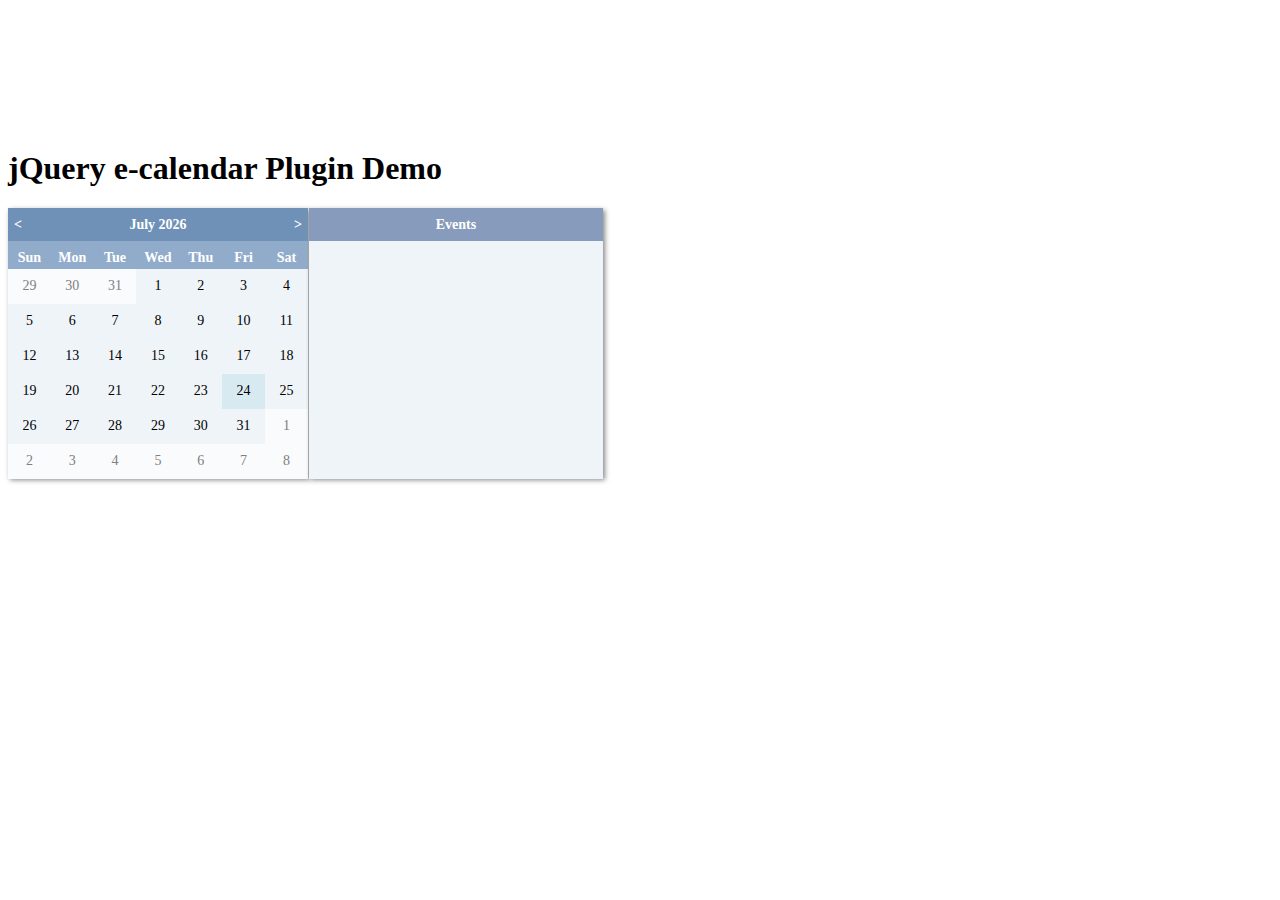
<file: calander/example/index.html>
<!DOCTYPE html>
<html>
<head lang="en">
    <meta charset="UTF-8">
    <title>jQuery e-calendar Plugin Demo</title>
<link href="http://www.jqueryscript.net/css/jquerysctipttop.css" rel="stylesheet" type="text/css">
<script src="http://ajax.googleapis.com/ajax/libs/jquery/1.11.1/jquery.min.js"></script>
    <script type="text/javascript" src="../js/jquery.e-calendar.js"></script>
    <script type="text/javascript" src="index.js"></script>
    <link rel="stylesheet" href="../css/jquery.e-calendar.css"/>
</head>
<body>

    <h1 style="margin-top:150px;">jQuery e-calendar Plugin Demo</h1>
    <div id="calendar"></div>
</body>


</html>
</file>
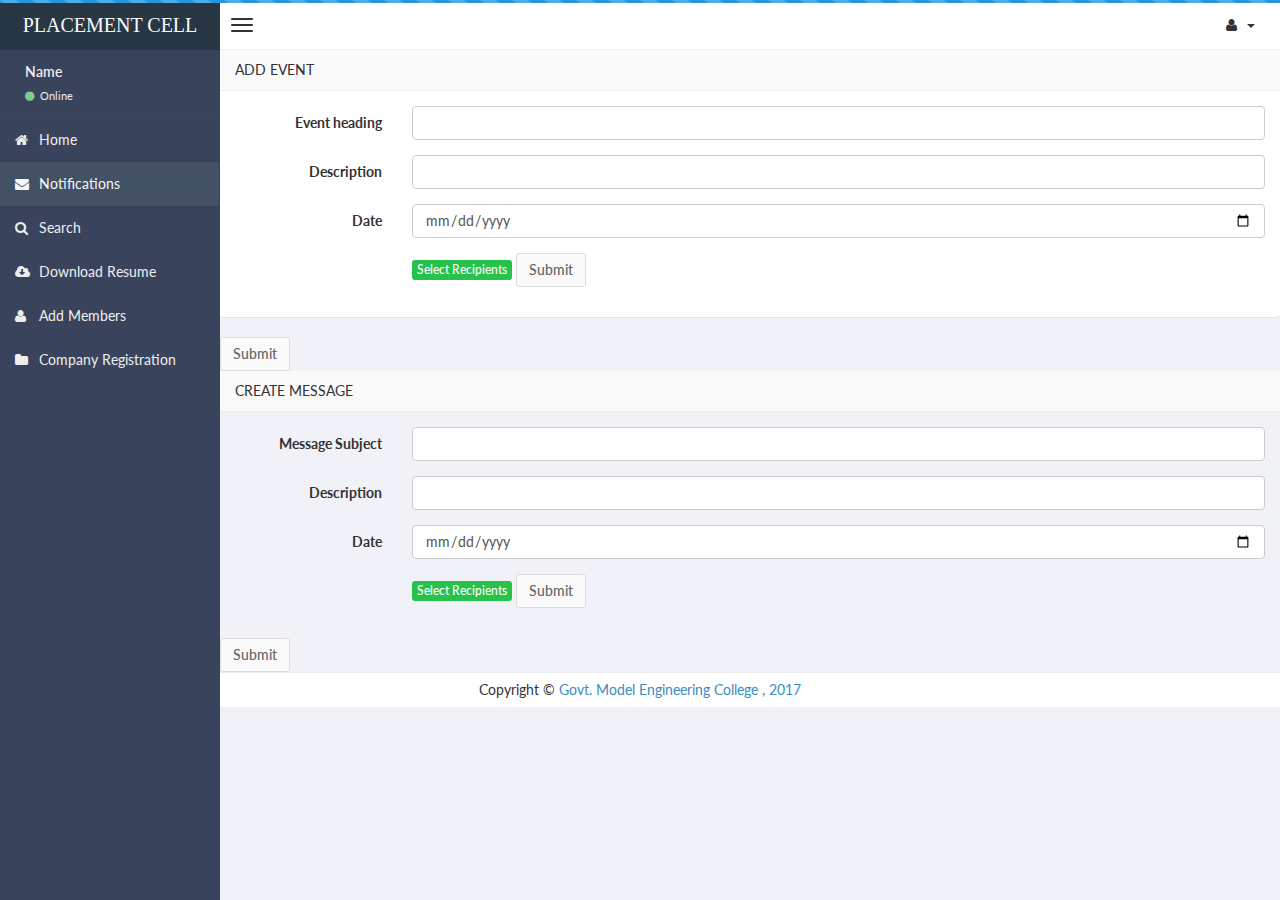
<file: basic_form.html>
<!DOCTYPE html>
<html>
    <head>
        <meta charset="UTF-8">
        <title>MEC PLACEMENT CELL</title>
        <meta content='width=device-width, initial-scale=1, maximum-scale=1, user-scalable=no' name='viewport'>
        <meta name="description" content="Developed By M Abdur Rokib Promy">
        <meta name="keywords" content="Admin, Bootstrap 3, Template, Theme, Responsive">
        <!-- bootstrap 3.0.2 -->
        <link href="css/bootstrap.min.css" rel="stylesheet" type="text/css" />
        <!-- font Awesome -->
        <link href="css/font-awesome.min.css" rel="stylesheet" type="text/css" />
        <!-- Ionicons -->
        <link href="css/ionicons.min.css" rel="stylesheet" type="text/css" />

        <link href='http://fonts.googleapis.com/css?family=Lato' rel='stylesheet' type='text/css'>
        <!-- Theme style -->
        <link href="css/style.css" rel="stylesheet" type="text/css" />
          <script src="js/jquery.min.js" type="text/javascript"></script>

        <!-- HTML5 Shim and Respond.js IE8 support of HTML5 elements and media queries -->
        <!-- WARNING: Respond.js doesn't work if you view the page via file:// -->
        <!--[if lt IE 9]>
          <script src="https://oss.maxcdn.com/libs/html5shiv/3.7.0/html5shiv.js"></script>
          <script src="https://oss.maxcdn.com/libs/respond.js/1.3.0/respond.min.js"></script>
        <![endif]-->
    </head>
    <body class="skin-black">
        <!-- header logo: style can be found in header.less -->
        <header class="header">
            <a href="index.html" class="logo">
                <!-- Add the class icon to your logo image or logo icon to add the margining -->
                PLACEMENT CELL
            </a>
            <!-- Header Navbar: style can be found in header.less -->
            <nav class="navbar navbar-static-top" role="navigation">
                <!-- Sidebar toggle button-->
                <a href="#" class="navbar-btn sidebar-toggle" data-toggle="offcanvas" role="button">
                    <span class="sr-only">Toggle navigation</span>
                    <span class="icon-bar"></span>
                    <span class="icon-bar"></span>
                    <span class="icon-bar"></span>
                </a>
                <div class="navbar-right">
                    <ul class="nav navbar-nav">
                        <!-- Messages: style can be found in dropdown.less-->
                        
                        
                        <!-- User Account: style can be found in dropdown.less -->
                        <li class="dropdown user user-menu">

                            <a href="#" class="dropdown-toggle" data-toggle="dropdown">
                                <i class="fa fa-user"></i>
                                <span> <i class="caret"></i></span>
                            </a>
                            <ul class="dropdown-menu dropdown-custom dropdown-menu-right">
                                <li class="dropdown-header text-center">Account</li>

                                

                                <li class="divider"></li>

                                    <li>
                                        

                                        <li class="divider"></li>

                                        <li>
                                            <a href="logout.php"><i class="fa fa-ban fa-fw pull-right"></i> Logout</a>
                                        </li>
                                    </ul>

                        </li>
                    </ul>
                </div>
            </nav>
        </header>
        <div class="wrapper row-offcanvas row-offcanvas-left">
            <!-- Left side column. contains the logo and sidebar -->
            <aside class="left-side sidebar-offcanvas">
                <!-- sidebar: style can be found in sidebar.less -->
                <section class="sidebar">
                    <!-- Sidebar user panel -->
                    <div class="user-panel">
                        
                        <div class="pull-left info">
                            <p>Name</p>

                            <a href="#"><i class="fa fa-circle text-success"></i> Online</a>
                        </div>
                    </div>
                   
                    <!-- sidebar menu: : style can be found in sidebar.less -->
                    <ul class="sidebar-menu">
                        <li>
                            <a href="index.php">
                                <i class="fa fa-home"></i> <span>Home</span>
                            </a>
                        </li>
<!--                         <li>
                            <a href="general.html">
                                <i class="fa fa-gavel"></i> <span>General</span>
                            </a>
                        </li> -->

                        <li class="active">
                            <a href="basic_form.html">
                                <i class="fa fa-envelope"></i> <span>Notifications</span>
                            </a>
                        </li>

                        <li>
                            <a href="simple.php">
                                <i class="fa fa-search"></i> <span>Search</span>
                            </a>
                        </li>
                         <li>
                            <a href="downloadresume.php">
                             <i class="fa fa-cloud-download"></i> <span>Download Resume</span>
                            </a>
                        </li>
                         <li>
                            <a href="Add.php">
                             <i class="fa fa-user"></i> <span>Add Members</span>
                            </a>
                        </li>
                         <li>
                            <a href="Company.php">
                             <i class="fa fa-folder"></i> <span>Company Registration </span>
                            </a>
                        </li>

                    </ul>
                </section>
                <!-- /.sidebar -->
            </aside>

            <!-- Right side column. Contains the navbar and content of the page -->
            <aside class="right-side">
                <!-- Content Header (Page header) -->


                <!-- Main content -->








                <section class="panel">
                              <header class="panel-heading">
                                 Add Event
                              </header>
                              <div class="panel-body">
                                  <form class="form-horizontal tasi-form" method="POST" action="php/add_event.php">

                                  
                                              <div class="form-group">
                                                  <label  class="col-sm-2 col-sm-2 control-label">Event heading</label>
                                                  <div class="col-sm-10">
                                                      <input id="event_name" name="event_name" type="text" class="form-control">
                                                  </div>
                                              </div>
                                              <div class="form-group">
                                                  <label  class="col-sm-2 col-sm-2 control-label">Description</label>
                                                  <div class="col-sm-10">
                                                      <input id="event_description" name="event_description" type="text" class="form-control">
                                                      
                                                  </div>
                                              </div>
                                              <div class="form-group">
                                                  <label class="col-sm-2 col-sm-2 control-label">Date</label>
                                                  <div class="col-sm-10">
                                                      <input id="event_date" type="date" name="event_date" class="form-control round-input">
                                                  </div>
                                              </div>
                                              
                                          
                                          <div class="form-group">
                                                  <div class="col-lg-offset-2 col-lg-10">
                                                     
                                                          
                                                          <a href="#myModal" data-toggle="modal" class="btn btn-xs btn-success">
                                              					Select Recipients
                                        		 		 </a>
                                                      
                                                      <button id="event_submit" type="submit"  class="btn btn-default">Submit</button>
                                                  </div>
                                          </div>
                                          








                                  <div aria-hidden="true" aria-labelledby="myModalLabel" role="dialog" tabindex="-1" id="myModal" class="modal fade ">
                                      <div class="modal-dialog">
                                          <div class="modal-content fullbox">
                                              <div class="modal-header">
                                                  <button aria-hidden="true" data-dismiss="modal" class="close" type="button">×</button>
                                                  <h4 class="modal-title">Add Recipients</h4>
                                              </div>
                                              <div class="modal-body">

                                                  
                                                      <div class="radio">
                                                  			<div class="checkbox">
				                                                  <div class="radio">
                                                  
                                              </div>
                                             			    </div>
                                             		  </div>
                                                    

                                                    <div class="form-group">
                                                         <div><label class="col-sm-4 control-label col-lg-4 " for="inputSuccess">Select By Min GPA</label>
                                                           
                                                         </div>
                                                         
					                                   <div class="col-lg-10">
					                                             
					                                             <select name="select_GPA"  class="form-control m-b-10">
					                                                  
					                                                  <option>9</option>
					                                                  <option>8</option>
					                                                  <option>7</option>
					                                                  <option>6</option>
					                                              </select>
					                                   </div>

                                                      </div>           
                                                      <div class="form-group">
                                                         <div><label class="col-sm-4 control-label col-lg-4" for="inputSuccess">Select By branch</label>
                                                           
                                                         </div>
                                                        
                                                         
					                                          <div class="col-lg-10">
					                                             

					                                              <select name="select_branch" class="form-control m-b-10">
					                                                  <option>All</option>
					                                                  <option>CS</option>
					                                                  <option>EC</option>
					                                                  <option>EB</option>
					                                                  <option>EEE</option>
					                                              </select>
					                                          </div>
					                                          
                                                      </div>                                                      
                                                      <button type="submit"  class="btn btn-default">Submit</button>
                                                  </form>
                                              </div>
                                          </div>
                                      </div>
                                  </div>
                              </div>
                            </section>


                            <form action="php/test.php">
                                <button type="submit"  class="btn btn-default">Submit</button>
                            </form>


<!--message-->
 <header class="panel-heading">
                                 CREATE MESSAGE
                              </header>
                              <div class="panel-body">
                                  <form class="form-horizontal tasi-form" method="POST" action="php/test1.php">

                                  
                                              <div class="form-group">
                                                  <label  class="col-sm-2 col-sm-2 control-label">Message Subject</label>
                                                  <div class="col-sm-10">
                                                      <input id="message_name" name="message_name" type="text" class="form-control">
                                                  </div>
                                              </div>
                                              <div class="form-group">
                                                  <label  class="col-sm-2 col-sm-2 control-label">Description</label>
                                                  <div class="col-sm-10">
                                                      <input id="message_description" name="message_description" type="text" class="form-control">
                                                      
                                                  </div>
                                              </div>
                                              <div class="form-group">
                                                  <label class="col-sm-2 col-sm-2 control-label">Date</label>
                                                  <div class="col-sm-10">
                                                      <input id="message_date" type="date" name="message_date" class="form-control round-input">
                                                  </div>
                                              </div>
                                              
                                          
                                          <div class="form-group">
                                                  <div class="col-lg-offset-2 col-lg-10">
                                                     
                                                          
                                                          <a href="#myModal" data-toggle="modal" class="btn btn-xs btn-success">
                                                                Select Recipients
                                                         </a>
                                                      
                                                      <button id="event_submit" type="submit" class="btn btn-default">Submit</button>
                                                  </div>
                                          </div>
                                          








                                  <div aria-hidden="true" aria-labelledby="myModalLabel" role="dialog" tabindex="-1" id="myModal" class="modal fade ">
                                      <div class="modal-dialog">
                                          <div class="modal-content fullbox">
                                              <div class="modal-header">
                                                  <button aria-hidden="true" data-dismiss="modal" class="close" type="button">×</button>
                                                  <h4 class="modal-title">Add Recipients</h4>
                                              </div>
                                              <div class="modal-body">

                                                  
                                                      <div class="radio">
                                                            <div class="checkbox">
                                                                  <div class="radio">
                                                  
                                              </div>
                                                            </div>
                                                      </div>
                                                    

                                                    <div class="form-group">
                                                         <div><label class="col-sm-4 control-label col-lg-4 " for="inputSuccess">Select By Min GPA</label>
                                                           
                                                         </div>
                                                         
                                                       <div class="col-lg-10">
                                                                 
                                                                 <select name="select_msg_GPA"  class="form-control m-b-10">
                                                                      
                                                                      <option>9</option>
                                                                      <option>8</option>
                                                                      <option>7</option>
                                                                      <option>6</option>
                                                                  </select>
                                                       </div>

                                                      </div>           
                                                      <div class="form-group">
                                                         <div><label class="col-sm-4 control-label col-lg-4" for="inputSuccess">Select By branch</label>
                                                           
                                                         </div>
                                                        
                                                         
                                                              <div class="col-lg-10">
                                                                 

                                                                  <select name="select_msg_branch" class="form-control m-b-10">
                                                                      <option>All</option>
                                                                      <option>CS</option>
                                                                      <option>EC</option>
                                                                      <option>EB</option>
                                                                      <option>EEE</option>
                                                                  </select>
                                                              </div>
                                                              
                                                      </div>                                                      
                                                      <button type="submit"  class="btn btn-default">Submit</button>
                                                  </form>
                                              </div>
                                          </div>
                                      </div>
                                  </div>
                              </div>
                            </section>


                            <form action="php/test1.php">
                                <button type="submit"  class="btn btn-default">Submit</button>
                            </form>
















            </aside><!-- /.right-side -->
            <div class="footer-main">
                Copyright &copy <span style="text-color:blue;"><a href="http://www.mec.ac.in">Govt. Model Engineering College</span> , 2017
            </div>
        </div><!-- ./wrapper -->
        <!-- jQuery 2.0.2 -->

         <script src="http://ajax.googleapis.com/ajax/libs/jquery/2.0.2/jquery.min.js"></script>
         <script src="js/jquery.min.js" type="text/javascript"></script>
       

		<script src="js/add_Event.js"></script>
        <!-- Bootstrap -->
        <script src="js/bootstrap.min.js" type="text/javascript"></script>
        <!-- Director App -->
        <script src="js/Director/app.js" type="text/javascript"></script>
        <script type="text/javascript">
            function notification(){
                alert("notify");
            }
        </script>
    </body>
</html>
</file>
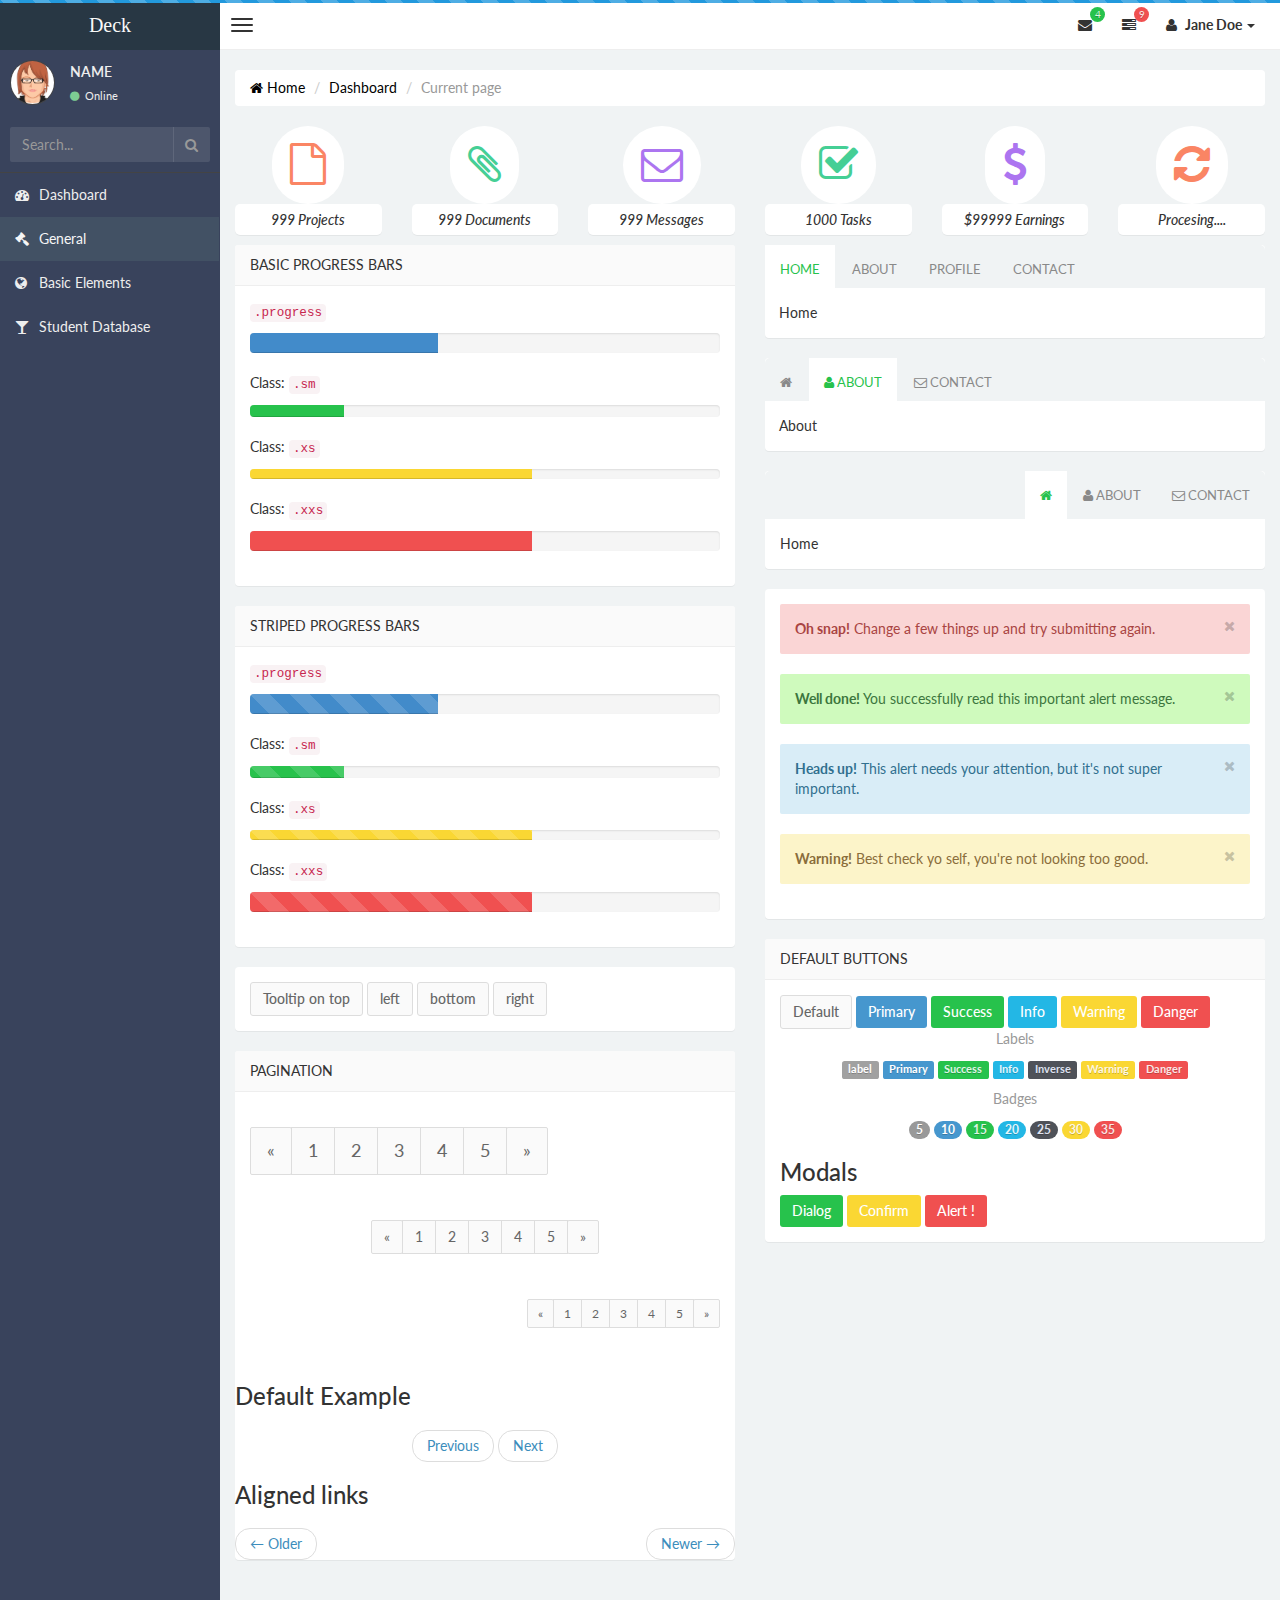
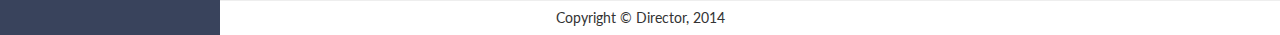
<file: general.html>
<!DOCTYPE html>
<html>
    <head>
        <meta charset="UTF-8">
        <title>Deck | Forms</title>
        <meta content='width=device-width, initial-scale=1, maximum-scale=1, user-scalable=no' name='viewport'>
        <meta name="description" content="Developed By M Abdur Rokib Promy">
        <meta name="keywords" content="Admin, Bootstrap 3, Template, Theme, Responsive">
        <!-- bootstrap 3.0.2 -->
        <link href="css/bootstrap.min.css" rel="stylesheet" type="text/css" />
        <!-- font Awesome -->
        <link href="css/font-awesome.min.css" rel="stylesheet" type="text/css" />
        <!-- Ionicons -->
        <link href="css/ionicons.min.css" rel="stylesheet" type="text/css" />

        <link href='http://fonts.googleapis.com/css?family=Lato' rel='stylesheet' type='text/css'>
        <!-- Theme style -->
        <link href="css/style.css" rel="stylesheet" type="text/css" />

        <!-- HTML5 Shim and Respond.js IE8 support of HTML5 elements and media queries -->
        <!-- WARNING: Respond.js doesn't work if you view the page via file:// -->
        <!--[if lt IE 9]>
          <script src="https://oss.maxcdn.com/libs/html5shiv/3.7.0/html5shiv.js"></script>
          <script src="https://oss.maxcdn.com/libs/respond.js/1.3.0/respond.min.js"></script>
        <![endif]-->
    </head>
    <body class="skin-black">
        <!-- header logo: style can be found in header.less -->
        <header class="header">
            <a href="index.html" class="logo">
                <!-- Add the class icon to your logo image or logo icon to add the margining -->
                Deck
            </a>
            <!-- Header Navbar: style can be found in header.less -->
            <nav class="navbar navbar-static-top" role="navigation">
                <!-- Sidebar toggle button-->
                <a href="#" class="navbar-btn sidebar-toggle" data-toggle="offcanvas" role="button">
                    <span class="sr-only">Toggle navigation</span>
                    <span class="icon-bar"></span>
                    <span class="icon-bar"></span>
                    <span class="icon-bar"></span>
                </a>
                <div class="navbar-right">
                    <ul class="nav navbar-nav">
                        <!-- Messages: style can be found in dropdown.less-->
                        <li class="dropdown messages-menu">
                            <a href="#" class="dropdown-toggle" data-toggle="dropdown">
                                <i class="fa fa-envelope"></i>
                                <span class="label label-success">4</span>
                            </a>
                            <ul class="dropdown-menu">
                                <li class="header">You have 4 messages</li>
                                <li>
                                    <!-- inner menu: contains the actual data -->
                                    <ul class="menu">
                                        <li><!-- start message -->
                                            <a href="#">
                                                <div class="pull-left">
                                                    <img src="img/avatar3.png" class="img-circle" alt="User Image"/>
                                                </div>
                                                <h4>
                                                    Support Team
                                                    <small><i class="fa fa-clock-o"></i> 5 mins</small>
                                                </h4>
                                                <p>Why not buy a new awesome theme?</p>
                                            </a>
                                        </li><!-- end message -->
                                        <li>
                                            <a href="#">
                                                <div class="pull-left">
                                                    <img src="img/avatar2.png" class="img-circle" alt="user image"/>
                                                </div>
                                                <h4>
                                                    Director Design Team
                                                    <small><i class="fa fa-clock-o"></i> 2 hours</small>
                                                </h4>
                                                <p>Why not buy a new awesome theme?</p>
                                            </a>
                                        </li>
                                        <li>
                                            <a href="#">
                                                <div class="pull-left">
                                                    <img src="img/avatar.png" class="img-circle" alt="user image"/>
                                                </div>
                                                <h4>
                                                    Developers
                                                    <small><i class="fa fa-clock-o"></i> Today</small>
                                                </h4>
                                                <p>Why not buy a new awesome theme?</p>
                                            </a>
                                        </li>
                                        <li>
                                            <a href="#">
                                                <div class="pull-left">
                                                    <img src="img/avatar2.png" class="img-circle" alt="user image"/>
                                                </div>
                                                <h4>
                                                    Sales Department
                                                    <small><i class="fa fa-clock-o"></i> Yesterday</small>
                                                </h4>
                                                <p>Why not buy a new awesome theme?</p>
                                            </a>
                                        </li>
                                        <li>
                                            <a href="#">
                                                <div class="pull-left">
                                                    <img src="img/avatar.png" class="img-circle" alt="user image"/>
                                                </div>
                                                <h4>
                                                    Reviewers
                                                    <small><i class="fa fa-clock-o"></i> 2 days</small>
                                                </h4>
                                                <p>Why not buy a new awesome theme?</p>
                                            </a>
                                        </li>
                                    </ul>
                                </li>
                                <li class="footer"><a href="#">See All Messages</a></li>
                            </ul>
                        </li>

                        <!-- Tasks: style can be found in dropdown.less -->
                        <li class="dropdown tasks-menu">
                            <a href="#" class="dropdown-toggle" data-toggle="dropdown">
                                <i class="fa fa-tasks"></i>
                                <span class="label label-danger">9</span>
                            </a>
                            <ul class="dropdown-menu">

                                <li class="header">You have 9 tasks</li>
                                <li>
                                    <!-- inner menu: contains the actual data -->
                                    <ul class="menu">
                                        <li><!-- Task item -->
                                            <a href="#">
                                                <h3>
                                                    Design some buttons
                                                    <small class="pull-right">20%</small>
                                                </h3>
                                                <div class="progress progress-striped xs">
                                                    <div class="progress-bar progress-bar-success" style="width: 20%" role="progressbar" aria-valuenow="20" aria-valuemin="0" aria-valuemax="100">
                                                        <span class="sr-only">20% Complete</span>
                                                    </div>
                                                </div>
                                            </a>
                                        </li><!-- end task item -->
                                        <li><!-- Task item -->
                                            <a href="#">
                                                <h3>
                                                    Create a nice theme
                                                    <small class="pull-right">40%</small>
                                                </h3>
                                                <div class="progress progress-striped xs">
                                                    <div class="progress-bar progress-bar-danger" style="width: 40%" role="progressbar" aria-valuenow="20" aria-valuemin="0" aria-valuemax="100">
                                                        <span class="sr-only">40% Complete</span>
                                                    </div>
                                                </div>
                                            </a>
                                        </li><!-- end task item -->
                                        <li><!-- Task item -->
                                            <a href="#">
                                                <h3>
                                                    Some task I need to do
                                                    <small class="pull-right">60%</small>
                                                </h3>
                                                <div class="progress progress-striped xs">
                                                    <div class="progress-bar progress-bar-info" style="width: 60%" role="progressbar" aria-valuenow="20" aria-valuemin="0" aria-valuemax="100">
                                                        <span class="sr-only">60% Complete</span>
                                                    </div>
                                                </div>
                                            </a>
                                        </li><!-- end task item -->
                                        <li><!-- Task item -->
                                            <a href="#">
                                                <h3>
                                                    Make beautiful transitions
                                                    <small class="pull-right">80%</small>
                                                </h3>
                                                <div class="progress progress-striped xs">
                                                    <div class="progress-bar progress-bar-warning" style="width: 80%" role="progressbar" aria-valuenow="20" aria-valuemin="0" aria-valuemax="100">
                                                        <span class="sr-only">80% Complete</span>
                                                    </div>
                                                </div>
                                            </a>
                                        </li><!-- end task item -->
                                    </ul>
                                </li>
                                <li class="footer">
                                    <a href="#">View all tasks</a>
                                </li>

                            </ul>
                        </li>
                        <!-- User Account: style can be found in dropdown.less -->
                        <li class="dropdown user user-menu">
                            <a href="#" class="dropdown-toggle" data-toggle="dropdown">
                                <i class="fa fa-user"></i>
                                <span>Jane Doe <i class="caret"></i></span>
                            </a>
                            <ul class="dropdown-menu dropdown-custom dropdown-menu-right">
                                <li class="dropdown-header text-center">Account</li>

                                <li>
                                    <a href="#">
                                    <i class="fa fa-clock-o fa-fw pull-right"></i>
                                        <span class="badge badge-success pull-right">10</span> Updates</a>
                                    <a href="#">
                                    <i class="fa fa-envelope-o fa-fw pull-right"></i>
                                        <span class="badge badge-danger pull-right">5</span> Messages</a>
                                    <a href="#"><i class="fa fa-magnet fa-fw pull-right"></i>
                                        <span class="badge badge-info pull-right">3</span> Subscriptions</a>
                                    <a href="#"><i class="fa fa-question fa-fw pull-right"></i> <span class=
                                        "badge pull-right">11</span> FAQ</a>
                                </li>

                                <li class="divider"></li>

                                    <li>
                                        <a href="#">
                                        <i class="fa fa-user fa-fw pull-right"></i>
                                            Profile
                                        </a>
                                        <a data-toggle="modal" href="#modal-user-settings">
                                        <i class="fa fa-cog fa-fw pull-right"></i>
                                            Settings
                                        </a>
                                        </li>

                                        <li class="divider"></li>

                                        <li>
                                            <a href="#"><i class="fa fa-ban fa-fw pull-right"></i> Logout</a>
                                        </li>
                                    </ul>
                                </li>
                    </ul>
                </div>
            </nav>
        </header>
        <div class="wrapper row-offcanvas row-offcanvas-left">
            <!-- Left side column. contains the logo and sidebar -->
            <aside class="left-side sidebar-offcanvas">
                <section class="sidebar">
                    <!-- Sidebar user panel -->
                    <div class="user-panel">
                        <div class="pull-left image">
                            <img src="img/avatar3.png" class="img-circle" alt="User Image" />
                        </div>
                        <div class="pull-left info">
                            <p>NAME</p>

                            <a href="#"><i class="fa fa-circle text-success"></i> Online</a>
                        </div>
                    </div>
                    <!-- search form -->
                    <form action="#" method="get" class="sidebar-form">
                        <div class="input-group">
                            <input type="text" name="q" class="form-control" placeholder="Search..."/>
                            <span class="input-group-btn">
                                <button type='submit' name='seach' id='search-btn' class="btn btn-flat"><i class="fa fa-search"></i></button>
                            </span>
                        </div>
                    </form>
                    <!-- /.search form -->
                    <!-- sidebar menu: : style can be found in sidebar.less -->
                    <ul class="sidebar-menu">
                        <li>
                            <a href="index.html">
                                <i class="fa fa-dashboard"></i> <span>Dashboard</span>
                            </a>
                        </li>
                        <li class="active">
                            <a href="general.html">
                                <i class="fa fa-gavel"></i> <span>General</span>
                            </a>
                        </li>

                        <li>
                            <a href="basic_form.html">
                                <i class="fa fa-globe"></i> <span>Basic Elements</span>
                            </a>
                        </li>

                        <li>
                            <a href="simple.html">
                                <i class="fa fa-glass"></i> <span>Student Database</span>
                            </a>
                        </li>

                    </ul>
                </section>
                <!-- /.sidebar -->
            </aside>

            <!-- Right side column. Contains the navbar and content of the page -->
            <div class="right-side">

                <section class="content">
                    <div class="row">
                        <div class="col-md-12">
                            <!--breadcrumbs start -->
                            <ul class="breadcrumb">
                                <li><a href="#"><i class="fa fa-home"></i> Home</a></li>
                                <li><a href="#">Dashboard</a></li>
                                <li class="active">Current page</li>
                            </ul>
                            <!--breadcrumbs end -->
                        </div>
                    </div>
                    <div class="row">
                            <div class="col-md-2">
                            <div class="stat">
                                <div class="stat-icon" style="color:#fa8564;">
                                    <i class="fa fa-file-o fa-3x stat-elem"></i>
                                </div>
                                <h5 class="stat-info">999 Projects</h5>
                            </div>
                        </div>
                        <div class="col-md-2">
                            <div class="stat">
                                <div class="stat-icon" style="color:#45cf95;">
                                    <i class="fa fa-paperclip fa-3x stat-elem"></i>
                                </div>
                                <h5 class="stat-info">999 Documents</h5>
                            </div>
                        </div>
                        <div class="col-md-2">
                            <div class="stat">
                                <div class="stat-icon" style="color:#AC75F0">
                                    <i class="fa fa-envelope-o fa-3x stat-elem"></i>
                                </div>
                                <h5 class="stat-info">999 Messages</h5>
                            </div>
                        </div>
                        <div class="col-md-2">
                            <div class="stat">
                                <div class="stat-icon" style="color:#45cf95;">
                                    <i class="fa fa-check-square-o fa-3x stat-elem"></i>
                                </div>
                                <h5 class="stat-info">1000 Tasks</h5>
                            </div>
                        </div>
                        <div class="col-md-2">
                            <div class="stat">
                                <div class="stat-icon" style="color:#AC75F0">
                                    <i class="fa fa-dollar fa-3x stat-elem"></i>
                                </div>
                                <h5 class="stat-info">$99999 Earnings</h5>
                            </div>
                        </div>
                        <div class="col-md-2">
                            <div class="stat">
                                <div class="stat-icon" style="color:#fa8564">
                                    <i class="fa fa-refresh fa-spin fa-3x stat-elem"></i>
                                </div>
                                <h5 class="stat-info">Procesing....</h5>
                            </div>
                        </div>

                    </div>
                    <div class="row">
                        <div class="col-lg-6">
                            <div class="row">
                                <div class="col-md-12">
                                    <!--progress bar start-->
                                    <section class="panel">
                                        <header class="panel-heading">
                                            Basic Progress Bars
                                        </header>
                                        <div class="panel-body"><p><code>.progress</code></p>
                                          <div class="progress">
                                            <div class="progress-bar progress-bar-primary progress-bar-striped" role="progressbar" aria-valuenow="40" aria-valuemin="0" aria-valuemax="100" style="width: 40%">
                                              <span class="sr-only">40% Complete (success)</span>
                                            </div>
                                          </div>
                                          <p>Class: <code>.sm</code></p>
                                          <div class="progress progress-sm active">
                                            <div class="progress-bar progress-bar-success progress-bar-striped" role="progressbar" aria-valuenow="20" aria-valuemin="0" aria-valuemax="100" style="width: 20%">
                                              <span class="sr-only">20% Complete</span>
                                            </div>
                                          </div>
                                          <p>Class: <code>.xs</code></p>
                                          <div class="progress progress-xs">
                                            <div class="progress-bar progress-bar-warning progress-bar-striped" role="progressbar" aria-valuenow="60" aria-valuemin="0" aria-valuemax="100" style="width: 60%">
                                              <span class="sr-only">60% Complete (warning)</span>
                                            </div>
                                          </div>
                                          <p>Class: <code>.xxs</code></p>
                                          <div class="progress progress-xxs">
                                            <div class="progress-bar progress-bar-danger progress-bar-striped" role="progressbar" aria-valuenow="60" aria-valuemin="0" aria-valuemax="100" style="width: 60%">
                                              <span class="sr-only">60% Complete (warning)</span>
                                            </div>
                                          </div>
                                        </div>
                                    </section>
                                    <!--progress bar end-->

                                </div>
                            </div>

                            <div class="row">
                                <div class="col-md-12">
                                    <!--progress bar start-->
                                    <section class="panel">
                                        <header class="panel-heading">
                                            Striped Progress Bars
                                        </header>
                                        <div class="panel-body">
                                            <p><code>.progress</code></p>
                                              <div class="progress progress-striped">
                                                <div class="progress-bar progress-bar-primary progress-bar-striped" role="progressbar" aria-valuenow="40" aria-valuemin="0" aria-valuemax="100" style="width: 40%">
                                                  <span class="sr-only">40% Complete (success)</span>
                                                </div>
                                              </div>
                                              <p>Class: <code>.sm</code></p>
                                              <div class="progress progress-striped progress-sm active">
                                                <div class="progress-bar progress-bar-success progress-bar-striped" role="progressbar" aria-valuenow="20" aria-valuemin="0" aria-valuemax="100" style="width: 20%">
                                                  <span class="sr-only">20% Complete</span>
                                                </div>
                                              </div>
                                              <p>Class: <code>.xs</code></p>
                                              <div class="progress progress-striped progress-xs">
                                                <div class="progress-bar progress-bar-warning progress-bar-striped" role="progressbar" aria-valuenow="60" aria-valuemin="0" aria-valuemax="100" style="width: 60%">
                                                  <span class="sr-only">60% Complete (warning)</span>
                                                </div>
                                              </div>
                                              <p>Class: <code>.xxs</code></p>
                                              <div class="progress progress-striped progress-xxs">
                                                <div class="progress-bar progress-bar-danger progress-bar-striped" role="progressbar" aria-valuenow="60" aria-valuemin="0" aria-valuemax="100" style="width: 60%">
                                                  <span class="sr-only">60% Complete (warning)</span>
                                                </div>
                                              </div>
                                        </div>
                                    </section>
                                    <!--progress bar end-->
                                </div>
                            </div>

                            <div class="row">
                                <div class="col-md-12">
                                    <!--tooltips start-->
                                    <section class="panel">
                                        <div class="panel-body btn-gap">
                                            <button title="" data-placement="top" data-toggle="tooltip" class="btn btn-default tooltips" type="button" data-original-title="Tooltip on top">Tooltip on top</button>
                                            <button title="" data-placement="left" data-toggle="tooltip" class="btn btn-default tooltips" type="button" data-original-title="Tooltip on left"> left</button>
                                            <button title="" data-placement="bottom" data-toggle="tooltip " class="btn btn-default tooltips" type="button" data-original-title="Tooltip on bottom"> bottom</button>
                                            <button title="" data-placement="right" data-toggle="tooltip" class="btn btn-default tooltips" type="button" data-original-title="Tooltip on right"> right</button>
                                        </div>
                                    </section>
                                    <!--tooltips end-->
                                </div>
                            </div>

                            <div class="row">
                                <div class="col-md-12">
                                    <!--pagination start-->
                                    <section class="panel">
                                        <header class="panel-heading">
                                            Pagination
                                        </header>
                                        <div class="panel-body">
                                            <div>
                                                <ul class="pagination pagination-lg">
                                                    <li><a href="#">«</a></li>
                                                    <li><a href="#">1</a></li>
                                                    <li><a href="#">2</a></li>
                                                    <li><a href="#">3</a></li>
                                                    <li><a href="#">4</a></li>
                                                    <li><a href="#">5</a></li>
                                                    <li><a href="#">»</a></li>
                                                </ul>
                                            </div>
                                            <div class="text-center">
                                                <ul class="pagination">
                                                    <li><a href="#">«</a></li>
                                                    <li><a href="#">1</a></li>
                                                    <li><a href="#">2</a></li>
                                                    <li><a href="#">3</a></li>
                                                    <li><a href="#">4</a></li>
                                                    <li><a href="#">5</a></li>
                                                    <li><a href="#">»</a></li>
                                                </ul>
                                            </div>
                                            <div>
                                                <ul class="pagination pagination-sm pull-right">
                                                    <li><a href="#">«</a></li>
                                                    <li><a href="#">1</a></li>
                                                    <li><a href="#">2</a></li>
                                                    <li><a href="#">3</a></li>
                                                    <li><a href="#">4</a></li>
                                                    <li><a href="#">5</a></li>
                                                    <li><a href="#">»</a></li>
                                                </ul>
                                            </div>
                                        </div>
                                        <h3>Default Example</h3>
                                        <nav>
                                          <ul class="pager">
                                            <li><a href="#">Previous</a></li>
                                            <li><a href="#">Next</a></li>
                                          </ul>
                                        </nav>
                                        <h3>Aligned links</h3>
                                        <nav>
                                          <ul class="pager">
                                            <li class="previous"><a href="#"><span aria-hidden="true">&larr;</span> Older</a></li>
                                            <li class="next"><a href="#">Newer <span aria-hidden="true">&rarr;</span></a></li>
                                          </ul>
                                        </nav>
                                    </section>
                                    <!--pagination end-->
                                </div>
                            </div>

                        </div>

                        <div class="col-lg-6">
                        <!--tab nav start-->
                        <section class="panel general">
                            <header class="panel-heading tab-bg-dark-navy-blue">
                                <ul class="nav nav-tabs">
                                    <li class="active">
                                        <a data-toggle="tab" href="#home">Home</a>
                                    </li>
                                    <li class="">
                                        <a data-toggle="tab" href="#about">About</a>
                                    </li>
                                    <li class="">
                                        <a data-toggle="tab" href="#profile">Profile</a>
                                    </li>
                                    <li class="">
                                        <a data-toggle="tab" href="#contact">Contact</a>
                                    </li>
                                </ul>
                            </header>
                            <div class="panel-body">
                                <div class="tab-content">
                                    <div id="home" class="tab-pane active">
                                        Home
                                    </div>
                                    <div id="about" class="tab-pane">About</div>
                                    <div id="profile" class="tab-pane">Profile</div>
                                    <div id="contact" class="tab-pane">Contact</div>
                                </div>
                            </div>
                        </section>
                        <!--tab nav start-->

                        <!--tab nav start-->
                        <section class="panel general">
                            <header class="panel-heading tab-bg-dark-navy-blue">
                                <ul class="nav nav-tabs">
                                    <li>
                                        <a data-toggle="tab" href="#home-2">
                                            <i class="fa fa-home"></i>
                                        </a>
                                    </li>
                                    <li class="active">
                                        <a data-toggle="tab" href="#about-2">
                                            <i class="fa fa-user"></i>
                                            About
                                        </a>
                                    </li>
                                    <li class="">
                                        <a data-toggle="tab" href="#contact-2">
                                            <i class="fa fa-envelope-o"></i>
                                            Contact
                                        </a>
                                    </li>
                                </ul>
                            </header>
                            <div class="panel-body">
                                <div class="tab-content">
                                    <div id="home-2" class="tab-pane ">
                                        Home
                                    </div>
                                    <div id="about-2" class="tab-pane active">About</div>
                                    <div id="contact-2" class="tab-pane ">Contact</div>
                                </div>
                            </div>
                        </section>
                        <!--tab nav end-->


                        <!--tab nav start-->
                        <section class="panel">
                            <header class="panel-heading tab-bg-dark-navy-blue tab-right ">
                                <ul class="nav nav-tabs pull-right">
                                    <li class="active">
                                        <a data-toggle="tab" href="#home-3">
                                            <i class="fa fa-home"></i>
                                        </a>
                                    </li>
                                    <li class="">
                                        <a data-toggle="tab" href="#about-3">
                                            <i class="fa fa-user"></i>
                                            About
                                        </a>
                                    </li>
                                    <li class="">
                                        <a data-toggle="tab" href="#contact-3">
                                            <i class="fa fa-envelope-o"></i>
                                            Contact
                                        </a>
                                    </li>
                                </ul>
                            </header>
                            <div class="panel-body">
                                <div class="tab-content">
                                    <div id="home-3" class="tab-pane active">
                                        Home
                                    </div>
                                    <div id="about-3" class="tab-pane">About</div>
                                    <div id="contact-3" class="tab-pane">Contact</div>
                                </div>
                            </div>
                        </section>
                        <!--tab nav end-->



                        <div class="row">
                            <div class="col-md-12">
                                <!--notification start-->
                                <section class="panel">
                                    <div class="panel-body">

                                        <div class="alert alert-block alert-danger ">
                                            <button data-dismiss="alert" class="close close-sm" type="button">
                                                <i class="fa fa-times"></i>
                                            </button>
                                            <strong>Oh snap!</strong> Change a few things up and try submitting again.
                                        </div>
                                        <div class="alert alert-success ">
                                            <button data-dismiss="alert" class="close close-sm" type="button">
                                                <i class="fa fa-times"></i>
                                            </button>
                                            <strong>Well done!</strong> You successfully read this important alert message.
                                        </div>
                                        <div class="alert alert-info ">
                                            <button data-dismiss="alert" class="close close-sm" type="button">
                                                <i class="fa fa-times"></i>
                                            </button>
                                            <strong>Heads up!</strong> This alert needs your attention, but it's not super important.
                                        </div>
                                        <div class="alert alert-warning ">
                                            <button data-dismiss="alert" class="close close-sm" type="button">
                                                <i class="fa fa-times"></i>
                                            </button>
                                            <strong>Warning!</strong> Best check yo self, you're not looking too good.
                                        </div>

                                    </div>
                                </section>
                                <!--notification end-->
                            </div>
                        </div>
                        <div class="row">
                            <div class="col-md-12">
                                <section class="panel">
                                <header class="panel-heading">
                                    Default Buttons
                                </header>
                                <div class="panel-body">
                                    <button type="button" class="btn btn-default">Default</button>
                                    <button type="button" class="btn btn-primary">Primary</button>
                                    <button type="button" class="btn btn-success">Success</button>
                                    <button type="button" class="btn btn-info">Info</button>
                                    <button type="button" class="btn btn-warning">Warning</button>
                                    <button type="button" class="btn btn-danger">Danger</button>

                                        <p class="text-muted text-center">Labels</p>
                                        <p class="text-center">
                                            <span class="label label-default">label</span>
                                            <span class="label label-primary">Primary</span>
                                            <span class="label label-success">Success</span>
                                            <span class="label label-info">Info</span>
                                            <span class="label label-inverse">Inverse</span>
                                            <span class="label label-warning">Warning</span>
                                            <span class="label label-danger">Danger</span>
                                        </p>
                                        <p class="text-muted text-center">Badges</p>
                                        <p class="m-bot-none text-center">
                                            <span class="badge">5</span>
                                            <span class="badge badge-primary">10</span>
                                            <span class="badge badge-success">15</span>
                                            <span class="badge badge-info">20</span>
                                            <span class="badge badge-inverse">25</span>
                                            <span class="badge badge-warning">30</span>
                                            <span class="badge badge-danger">35</span>
                                        </p>
                                        <h3>Modals</h3>
                                        <a class="btn btn-success" data-toggle="modal" href="#myModal">
                                            Dialog
                                        </a>
                                        <a class="btn btn-warning" data-toggle="modal" href="#myModal2">
                                            Confirm
                                        </a>
                                        <a class="btn btn-danger" data-toggle="modal" href="#myModal3">
                                            Alert !
                                        </a>
                                        <!-- Modal -->
                                        <div class="modal fade" id="myModal" tabindex="-1" role="dialog" aria-labelledby="myModalLabel" aria-hidden="true">
                                            <div class="modal-dialog">
                                                <div class="modal-content">
                                                    <div class="modal-header">
                                                        <button type="button" class="close" data-dismiss="modal" aria-hidden="true">×</button>
                                                        <h4 class="modal-title">Modal Tittle</h4>
                                                    </div>
                                                    <div class="modal-body">

                                                        Body goes here...

                                                    </div>
                                                    <div class="modal-footer">
                                                        <button data-dismiss="modal" class="btn btn-default" type="button">Close</button>
                                                        <button class="btn btn-success" type="button">Save changes</button>
                                                    </div>
                                                </div>
                                            </div>
                                        </div>
                                        <!-- modal -->
                                        <!-- Modal -->
                                        <div class="modal fade" id="myModal2" tabindex="-1" role="dialog" aria-labelledby="myModalLabel" aria-hidden="true">
                                            <div class="modal-dialog">
                                                <div class="modal-content">
                                                    <div class="modal-header">
                                                        <button type="button" class="close" data-dismiss="modal" aria-hidden="true">×</button>
                                                        <h4 class="modal-title">Modal Tittle</h4>
                                                    </div>
                                                    <div class="modal-body">

                                                        Body goes here...

                                                    </div>
                                                    <div class="modal-footer">
                                                        <button data-dismiss="modal" class="btn btn-default" type="button">Close</button>
                                                        <button class="btn btn-warning" type="button"> Confirm</button>
                                                    </div>
                                                </div>
                                            </div>
                                        </div>
                                        <!-- modal -->
                                        <!-- Modal -->
                                        <div class="modal fade" id="myModal3" tabindex="-1" role="dialog" aria-labelledby="myModalLabel" aria-hidden="true">
                                            <div class="modal-dialog">
                                                <div class="modal-content">
                                                    <div class="modal-header">
                                                        <button type="button" class="close" data-dismiss="modal" aria-hidden="true">×</button>
                                                        <h4 class="modal-title">Modal Tittle</h4>
                                                    </div>
                                                    <div class="modal-body">

                                                        Body goes here...

                                                    </div>
                                                    <div class="modal-footer">
                                                        <button class="btn btn-danger" type="button"> Ok</button>
                                                    </div>
                                                </div>
                                            </div>
                                        </div>
                                        <!-- modal -->



                                </div>
                            </section>
                            </div>
                        </div>


                        </div>

                    </div>

                </section>
            </div>
            <div class="footer-main">
                Copyright &copy Director, 2014
            </div>
        </div><!-- ./wrapper -->


        <!-- jQuery 2.0.2 -->
        <script src="http://ajax.googleapis.com/ajax/libs/jquery/2.0.2/jquery.min.js"></script>
        <script src="js/jquery.min.js" type="text/javascript"></script>

        <!-- Bootstrap -->
        <script src="js/bootstrap.min.js" type="text/javascript"></script>
        <!-- Director App -->
        <script src="js/Director/app.js" type="text/javascript"></script>
    </body>
</html>
</file>
<file: css/style.css>
/*@import url(//fonts.googleapis.com/css?family=Source+Sans+Pro:300,400,600,700,300italic,400italic,600italic);
@import url(//fonts.googleapis.com/css?family=Kaushan+Script);*/
/*!
 *   Director free version
 *   Author: web-apps.ninja
 *   License: Open source - MIT
 *   Please visit http://opensource.org/licenses/MIT for more information
!*/
/*
    Core: General style
----------------------------
*/
html,
body {
  overflow-x: hidden!important;
  /*font-family: 'Source Sans Pro', sans-serif;*/
  font-family: 'Lato', sans-serif;
  -webkit-font-smoothing: antialiased;
  min-height: 100%;
  background: #f1f2f7;
}
a {
  color: #3c8dbc;
}
a:hover,
a:active,
a:focus {
  outline: none;
  text-decoration: none;
  color: #72afd2;
}
/* Layouts */
.wrapper {
  min-height: 100%;
}
.wrapper:before,
.wrapper:after {
  display: table;
  content: " ";
}
.wrapper:after {
  clear: both;
}
/* Header */
body > .header {
  position: absolute;
  top: 0;
  left: 0;
  right: 0;
  z-index: 1030;
}
/* Define 2 column template */
.right-side,
.left-side {
  min-height: 100%;
  display: block;
}
/*right side - contins main content*/
.right-side {
  background-color: #f1f2f7;
  margin-left: 220px;
}
/*left side - contains sidebar*/
.left-side {
  position: absolute;
  width: 220px;
  top: 0;
}
@media screen and (min-width: 992px) {
  .left-side {
    top: 50px;
  }
  /*Right side strech mode*/
  .right-side.strech {
    margin-left: 0;
  }
  .right-side.strech > .content-header {
    margin-top: 0px;
  }
  /* Left side collapse */
  .left-side.collapse-left {
    left: -220px;
  }
}
/*Give content full width on xs screens*/
@media screen and (max-width: 992px) {
  .right-side {
    margin-left: 0;
  }
}
/*
    By default the layout is not fixed but if you add the class .fixed to the body element
    the sidebar and the navbar will automatically become poisitioned fixed
*/
body.fixed > .header,
body.fixed .left-side,
body.fixed .navbar {
  position: fixed;
}
body.fixed > .header {
  top: 0;
  right: 0;
  left: 0;
}
body.fixed .navbar {
  left: 0;
  right: 0;
}
body.fixed .wrapper {
  margin-top: 50px;
}
/* Content */
.content {
  padding: 20px 15px;
  background: #f0f3f4;
  overflow: auto;
}
/* Utility */
/* H1 - H6 font */
h1,
h2,
h3,
h4,
h5,
h6,
.h1,
.h2,
.h3,
.h4,
.h5,
.h6 {
  /*font-family: 'Source Sans Pro', sans-serif;*/
  font-family: 'Lato', sans-serif;
}
/* Page Header */
.page-header {
  margin: 10px 0 20px 0;
  font-size: 22px;
}
.page-header > small {
  color: #666;
  display: block;
  margin-top: 5px;
}
/* All images should be responsive */
img {
  max-width: 100% !important;
}
.sort-highlight {
  background: #f4f4f4;
  border: 1px dashed #ddd;
  margin-bottom: 10px;
}
/* 10px padding and margins */
.pad {
  padding: 20px 10px 10px;
}
.margin {
  margin: 10px;
}
.pad-20 {
  padding: 20px;
}
/* Display inline */
.inline {
  display: inline;
  width: auto;
}
/*alert*/
.alert-danger {
  background-color: #fad5d5;
}
.alert-success {
  background-color: #cffabd;
}
.alert-warning {
  background-color: #fcf4c9;
}
/*badge colors*/

.badge-success {
  background-color: #27C24C;
  color: #DFF5E4;
}
.badge-warning {
  background-color: #FAD733;
  color: #FDF8E5;
}
.badge-info {
  background-color: #23B7E5;
  color: #E3F6FC;
}
.badge-danger {
  background-color: #F05050;
  color: #FAE6E6;
}
.badge-primary {
  background-color: #4697ce;
}
.badge-inverse {
  background-color: #4f5259;
  color: #DFE2F0;
}
.badge, .label {
  font-weight: bold;
  text-shadow: 0 1px 0 rgba(0,0,0,0.2);
}

/*label*/
.label-primary {
  background-color: #4697ce;
}
.label-default {
  background-color: #a1a1a1;

}
.label-success {
  background-color: #27C24C;
  color: #DFF5E4;
}
.label-info {
  background-color: #23B7E5;
  color: #E3F6FC;
}
.label-inverse {
  background-color: #4f5259;
  color: #DFE2F0;
}
.label-warning {
  background-color: #FAD733;
  color: #FDF8E5;
}
.label-danger {
  background-color: #F05050;
  color: #FAE6E6;
}
/* Background colors */
.bg-red,
.bg-yellow,
.bg-aqua,
.bg-blue,
.bg-light-blue,
.bg-green,
.bg-navy,
.bg-teal,
.bg-olive,
.bg-lime,
.bg-orange,
.bg-fuchsia,
.bg-purple,
.bg-maroon,
.bg-black
.bg-violet {
  color: #f9f9f9 !important;
}

.twt-area {
  border-bottom: 1px dotted #eee;
  margin-bottom: 5px;
  padding-bottom: 3px;
}
.twt-area textarea {
  margin-bottom: 3px;
}
.m-lr-10 {
  /*margin-top: 10px;*/
  margin-left: 10px;
  margin-right: 10px;
}
.m-t-15 {
  margin-top: 15px;
}
.m-b-5 {
  margin-bottom: 5px;
}
.m-b-10 {
  margin-bottom: 10px;
}
.m-b-15 {
  margin-bottom: 15px;
}
.m-b-20 {
  margin-bottom: 20px;
}
.teammates a {
  color:#505050;
}
.teammates img {
  border-radius: 5px;
  margin-right: 10px;
}
.teammates li {
  border: 1px solid #edf1f2;
}
.bg-white {
  background-color: #fff !important;
}
.bg-gray {
  background-color: #eaeaec !important;
}
.bg-black {
  background-color: #222222 !important;
}
.bg-red {
  background-color: #F05050 !important;
}
.bg-yellow {
  background-color: #FAD733 !important;
}
.bg-aqua {
  background-color: #4FC1E9 !important
}
.bg-blue {
  background-color: #0073b7 !important;
}
.bg-light-blue {
  background-color: #3c8dbc !important;
}
.bg-green {
  background-color: #27C24C  !important;
}
.bg-navy {
  background-color: #001f3f !important;
}
.bg-teal {
  background-color: #39cccc !important;
}
.bg-olive {
  background-color: #3d9970 !important;
}
.bg-lime {
  background-color: #01ff70 !important;
}
.bg-orange {
  background-color: #ff851b !important;
}
.bg-fuchsia {
  background-color: #f012be !important;
}
.bg-purple {
  background-color: #932ab6 !important;
}
.bg-maroon {
  background-color: #85144b !important;
}
.bg-violet {
  background-color: #7266ba !important;
}
.bg-twitter {
  background-color: #00c7f7;
  color: white;
}
.bg-facebook {
  background-color: #335397;
  color: white;
}
.bg-google-plus {
  background-color: #df4a32;
  color: white;
}
/* Text colors */
.text-primary {
  color: #4697ce;
}
.text-info {
  color: #63b7e6;
}
.text-success {
  color: #7dcc93;
}
.text-warning {
  color: #e8db4f;
}
.text-red {
  color: #f56954 !important;
}
.text-yellow {
  color: #f39c12 !important;
}
.text-aqua {
  color: #00c0ef !important;
}
.text-blue {
  color: #0073b7 !important;
}
.text-black {
  color: #222222 !important;
}
.text-light-blue {
  color: #3c8dbc !important;
}
.text-green {
  color: #00a65a !important;
}
.text-navy {
  color: #001f3f !important;
}
.text-teal {
  color: #39cccc !important;
}
.text-olive {
  color: #3d9970 !important;
}
.text-lime {
  color: #01ff70 !important;
}
.text-orange {
  color: #ff851b !important;
}
.text-fuchsia {
  color: #f012be !important;
}
.text-purple {
  color: #932ab6 !important;
}
.text-maroon {
  color: #85144b !important;
}
/*slider css*/
#red .slider-selection {
    background: #f05050;
}

#blue .slider-selection {
    background: #4697ce;
}

#green .slider-selection {
    background: #27C24C;
}

#yellow .slider-selection {
    background: #fad733;
}

#aqua .slider-selection {
    background: #00c0ef;
}

.slider-handle {
  background-color: #fff;
  border: 2px solid #86D4FC;
}

/*bg-violet*/
#purple .slider-selection {
    background: #7266ba;
}
/*Hide elements by display none only*/
.hide {
  display: none !important;
}
/* Remove borders */
.no-border {
  border: 0px !important;
}
/* Remove padding */
.no-padding {
  padding: 0px !important;
}
/* Remove margins */
.no-margin {
  margin: 0px !important;
}
/* Remove box shadow */
.no-shadow {
  box-shadow: none!important;
}
/* Don't display when printing */
@media print {
  .no-print {
    display: none;
  }
  .left-side,
  .header,
  .content-header {
    display: none;
  }
  .right-side {
    margin: 0;
  }
}
/* Remove border radius */
.flat {
  -webkit-border-radius: 0 !important;
  -moz-border-radius: 0 !important;
  border-radius: 0 !important;
}
/* Change the color of the striped tables */
.table-striped > tbody > tr:nth-child(odd) > td,
.table-striped > tbody > tr:nth-child(odd) > th {
  background-color: #f3f4f5;
}
.table.no-border,
.table.no-border td,
.table.no-border th {
  border: 0;
}
/* .text-center in tables */
table.text-center,
table.text-center td,
table.text-center th {
  text-align: center;
}
.table.align th {
  text-align: left;
}
.table.align td {
  text-align: right;
}
.text-bold,
.text-bold.table td,
.text-bold.table th {
  font-weight: 700;
}
.border-radius-none {
  -webkit-border-radius: 0 !important;
  -moz-border-radius: 0 !important;
  border-radius: 0 !important;
}
/* _fix for sparkline tooltip */
.jqstooltip {
  padding: 5px!important;
  width: auto!important;
  height: auto!important;
}
/*
Gradient Background colors
*/
.bg-teal-gradient {
  background: #39cccc !important;
  background: -webkit-gradient(linear, left bottom, left top, color-stop(0, #39cccc), color-stop(1, #7adddd)) !important;
  background: -ms-linear-gradient(bottom, #39cccc, #7adddd) !important;
  background: -moz-linear-gradient(center bottom, #39cccc 0%, #7adddd 100%) !important;
  background: -o-linear-gradient(#7adddd, #39cccc) !important;
  filter: progid:DXImageTransform.Microsoft.gradient(startColorstr='#7adddd', endColorstr='#39cccc', GradientType=0) !important;
  color: #fff;
}
.bg-light-blue-gradient {
  background: #3c8dbc !important;
  background: -webkit-gradient(linear, left bottom, left top, color-stop(0, #3c8dbc), color-stop(1, #67a8ce)) !important;
  background: -ms-linear-gradient(bottom, #3c8dbc, #67a8ce) !important;
  background: -moz-linear-gradient(center bottom, #3c8dbc 0%, #67a8ce 100%) !important;
  background: -o-linear-gradient(#67a8ce, #3c8dbc) !important;
  filter: progid:DXImageTransform.Microsoft.gradient(startColorstr='#67a8ce', endColorstr='#3c8dbc', GradientType=0) !important;
  color: #fff;
}
.bg-blue-gradient {
  background: #0073b7 !important;
  background: -webkit-gradient(linear, left bottom, left top, color-stop(0, #0073b7), color-stop(1, #0089db)) !important;
  background: -ms-linear-gradient(bottom, #0073b7, #0089db) !important;
  background: -moz-linear-gradient(center bottom, #0073b7 0%, #0089db 100%) !important;
  background: -o-linear-gradient(#0089db, #0073b7) !important;
  filter: progid:DXImageTransform.Microsoft.gradient(startColorstr='#0089db', endColorstr='#0073b7', GradientType=0) !important;
  color: #fff;
}
.bg-aqua-gradient {
  background: #00c0ef !important;
  background: -webkit-gradient(linear, left bottom, left top, color-stop(0, #00c0ef), color-stop(1, #14d1ff)) !important;
  background: -ms-linear-gradient(bottom, #00c0ef, #14d1ff) !important;
  background: -moz-linear-gradient(center bottom, #00c0ef 0%, #14d1ff 100%) !important;
  background: -o-linear-gradient(#14d1ff, #00c0ef) !important;
  filter: progid:DXImageTransform.Microsoft.gradient(startColorstr='#14d1ff', endColorstr='#00c0ef', GradientType=0) !important;
  color: #fff;
}
.bg-yellow-gradient {
  background: #f39c12 !important;
  background: -webkit-gradient(linear, left bottom, left top, color-stop(0, #f39c12), color-stop(1, #f7bc60)) !important;
  background: -ms-linear-gradient(bottom, #f39c12, #f7bc60) !important;
  background: -moz-linear-gradient(center bottom, #f39c12 0%, #f7bc60 100%) !important;
  background: -o-linear-gradient(#f7bc60, #f39c12) !important;
  filter: progid:DXImageTransform.Microsoft.gradient(startColorstr='#f7bc60', endColorstr='#f39c12', GradientType=0) !important;
  color: #fff;
}
.bg-purple-gradient {
  background: #932ab6 !important;
  background: -webkit-gradient(linear, left bottom, left top, color-stop(0, #932ab6), color-stop(1, #b959d9)) !important;
  background: -ms-linear-gradient(bottom, #932ab6, #b959d9) !important;
  background: -moz-linear-gradient(center bottom, #932ab6 0%, #b959d9 100%) !important;
  background: -o-linear-gradient(#b959d9, #932ab6) !important;
  filter: progid:DXImageTransform.Microsoft.gradient(startColorstr='#b959d9', endColorstr='#932ab6', GradientType=0) !important;
  color: #fff;
}
.bg-green-gradient {
  background: #00a65a !important;
  background: -webkit-gradient(linear, left bottom, left top, color-stop(0, #00a65a), color-stop(1, #00ca6d)) !important;
  background: -ms-linear-gradient(bottom, #00a65a, #00ca6d) !important;
  background: -moz-linear-gradient(center bottom, #00a65a 0%, #00ca6d 100%) !important;
  background: -o-linear-gradient(#00ca6d, #00a65a) !important;
  filter: progid:DXImageTransform.Microsoft.gradient(startColorstr='#00ca6d', endColorstr='#00a65a', GradientType=0) !important;
  color: #fff;
}
.bg-red-gradient {
  background: #f56954 !important;
  background: -webkit-gradient(linear, left bottom, left top, color-stop(0, #f56954), color-stop(1, #f89384)) !important;
  background: -ms-linear-gradient(bottom, #f56954, #f89384) !important;
  background: -moz-linear-gradient(center bottom, #f56954 0%, #f89384 100%) !important;
  background: -o-linear-gradient(#f89384, #f56954) !important;
  filter: progid:DXImageTransform.Microsoft.gradient(startColorstr='#f89384', endColorstr='#f56954', GradientType=0) !important;
  color: #fff;
}
.bg-black-gradient {
  background: #222222 !important;
  background: -webkit-gradient(linear, left bottom, left top, color-stop(0, #222222), color-stop(1, #3c3c3c)) !important;
  background: -ms-linear-gradient(bottom, #222222, #3c3c3c) !important;
  background: -moz-linear-gradient(center bottom, #222222 0%, #3c3c3c 100%) !important;
  background: -o-linear-gradient(#3c3c3c, #222222) !important;
  filter: progid:DXImageTransform.Microsoft.gradient(startColorstr='#3c3c3c', endColorstr='#222222', GradientType=0) !important;
  color: #fff;
}
.bg-maroon-gradient {
  background: #85144b !important;
  background: -webkit-gradient(linear, left bottom, left top, color-stop(0, #85144b), color-stop(1, #b11b64)) !important;
  background: -ms-linear-gradient(bottom, #85144b, #b11b64) !important;
  background: -moz-linear-gradient(center bottom, #85144b 0%, #b11b64 100%) !important;
  background: -o-linear-gradient(#b11b64, #85144b) !important;
  filter: progid:DXImageTransform.Microsoft.gradient(startColorstr='#b11b64', endColorstr='#85144b', GradientType=0) !important;
  color: #fff;
}
.connectedSortable {
  min-height: 100px;
}
.fullbox{
  box-sizing: content-box;
}
/*---------------------------------------------------
    LESS Elements 0.9
  ---------------------------------------------------
    A set of useful LESS mixins
    More info at: http://lesselements.com
  ---------------------------------------------------*/
/*
    Components: navbar, logo and content header
-------------------------------------------------
*/
body > .header {
  position: relative;
  max-height: 100px;
  z-index: 1030;
}
body > .header .navbar {
  height: 50px;
  margin-bottom: 0;
  margin-left: 220px;
}
body > .header .navbar .sidebar-toggle {
  float: left;
  padding: 9px 5px;
  margin-top: 8px;
  margin-right: 0;
  margin-bottom: 8px;
  margin-left: 5px;
  background-color: transparent;
  background-image: none;
  border: 1px solid transparent;
  -webkit-border-radius: 0 !important;
  -moz-border-radius: 0 !important;
  border-radius: 0 !important;
}
body > .header .navbar .sidebar-toggle:hover .icon-bar {
  background: #f6f6f6;
}
body > .header .navbar .sidebar-toggle .icon-bar {
  display: block;
  width: 22px;
  height: 2px;
  -webkit-border-radius: 4px;
  -moz-border-radius: 4px;
  border-radius: 4px;
}
body > .header .navbar .sidebar-toggle .icon-bar + .icon-bar {
  margin-top: 4px;
}
body > .header .navbar .nav > li.user > a {
  font-weight: bold;
}
body > .header .navbar .nav > li.user > a > .fa,
body > .header .navbar .nav > li.user > a > .glyphicon,
body > .header .navbar .nav > li.user > a > .ion {
  margin-right: 5px;
}
body > .header .navbar .nav > li > a > .label {
  -webkit-border-radius: 50%;
  -moz-border-radius: 50%;
  border-radius: 50%;
  position: absolute;
  top: 7px;
  right: 2px;
  font-size: 10px;
  font-weight: normal;
  width: 15px;
  height: 15px;
  line-height: 1.0em;
  text-align: center;
  padding: 2px;
}
body > .header .navbar .nav > li > a:hover > .label {
  top: 3px;
}
body > .header .logo {
  float: left;
  font-size: 20px;
  line-height: 50px;
  text-align: center;
  padding: 0 10px;
  width: 220px;
  font-family: 'Kaushan Script', cursive;
  font-weight: 500;
  height: 50px;
  display: block;
}
body > .header .logo .icon {
  margin-right: 10px;
}
.right-side > .content-header {
  position: relative;
  padding: 15px;
}
.right-side > .content-header > h1 {
  margin: 0;
  font-size: 24px;
}
.right-side > .content-header > h1 > small {
  font-size: 15px;
  display: inline-block;
  padding-left: 4px;
  font-weight: 300;
}
.breadcrumb {
  background-color: #fff;
}
.breadcrumb a {
  color: #000;
}
.right-side > .content-header > .breadcrumb {
  float: right;
  background: transparent;
  margin-top: 0px;
  margin-bottom: 0;
  font-size: 12px;
  padding: 7px 5px;
  position: absolute;
  top: 15px;
  right: 10px;
  -webkit-border-radius: 2px;
  -moz-border-radius: 2px;
  border-radius: 2px;
}
.breadcrumb-alt {
  overflow: hidden;
  list-style: none;
  margin: 0px 0px 20px;
  padding: 0px;
  width: 100%;
}
.breadcrumb-alt > li {
float: left;
margin: 0px 25px 0px 0px;
}
.breadcrumb-alt > li > a {
position: relative;
float: left;
background-color: rgb(238, 238, 238);
color: rgb(118, 118, 118);
font-size: 12px;
padding: 10px;
}
.breadcrumb-alt > li > a::before {
position: absolute;
top: 50%;
left: -1em;
margin-top: -1.6em;
border-color: rgb(238, 238, 238) rgb(238, 238, 238) rgb(238, 238, 238) rgba(0, 0, 0, 0);
border-style: solid;
border-width: 1.5em 0px 1.7em 1em;
content: '';
}
.breadcrumb-alt > li > a::after {
position: absolute;
top: 50%;
right: -1em;
margin-top: -1.5em;
border-bottom: 1.5em solid rgba(0, 0, 0, 0);
border-left: 1em solid rgb(238, 238, 238);
border-top: 1.5em solid rgba(0, 0, 0, 0);
content: '';
}
.right-side > .content-header > .breadcrumb > li > a {
  color: #444;
  text-decoration: none;
}
.right-side > .content-header > .breadcrumb > li > a > .fa,
.right-side > .content-header > .breadcrumb > li > a > .glyphicon,
.right-side > .content-header > .breadcrumb > li > a > .ion {
  margin-right: 5px;
}
.right-side > .content-header > .breadcrumb > li + li:before {
  content: '>\00a0';
}
@media screen and (max-width: 767px) {
  .right-side > .content-header > .breadcrumb {
    position: relative;
    margin-top: 5px;
    top: 0;
    right: 0;
    float: none;
    background: #efefef;
  }
}
@media (max-width: 767px) {
  .navbar .navbar-nav > li {
    float: left;
  }
  .navbar-nav {
    margin: 0;
    float: left;
  }
  .navbar-nav > li > a {
    padding-top: 15px;
    padding-bottom: 15px;
    line-height: 20px;
  }
  .navbar .navbar-right {
    float: right;
  }
}
@media screen and (max-width: 560px) {
  body > .header {
    position: relative;
  }
  body > .header .logo,
  body > .header .navbar {
    width: 100%;
    float: none;
    position: relative!important;
  }
  body > .header .navbar {
    margin: 0;
  }
  body.fixed > .header {
    position: fixed;
  }
  body.fixed > .wrapper,
  body.fixed .sidebar-offcanvas {
    margin-top: 100px!important;
  }
}
/*
    Component: Sidebar
--------------------------
*/
.sidebar {
  margin-bottom: 5px;
}
.sidebar .sidebar-form input:focus {
  -webkit-box-shadow: none;
  -moz-box-shadow: none;
  box-shadow: none;
  border-color: transparent!important;
}
.sidebar .sidebar-menu {
  list-style: none;
  margin: 0;
  padding: 0;
}
.sidebar .sidebar-menu > li {
  margin: 0;
  padding: 0;
}
.sidebar .sidebar-menu > li > a {
  padding: 12px 5px 12px 15px;
  display: block;
}
.sidebar .sidebar-menu > li > a > .fa,
.sidebar .sidebar-menu > li > a > .glyphicon,
.sidebar .sidebar-menu > li > a > .ion {
  width: 20px;
}
.sidebar .sidebar-menu .treeview-menu {
  display: none;
  list-style: none;
  padding: 0;
  margin: 0;
}
.sidebar .sidebar-menu .treeview-menu > li {
  margin: 0;
}
.sidebar .sidebar-menu .treeview-menu > li > a {
  padding: 8px 5px 8px 15px;
  display: block;
  font-size: 14px;
  margin: 0px 0px;
}
.sidebar .sidebar-menu .treeview-menu > li > a > .fa,
.sidebar .sidebar-menu .treeview-menu > li > a > .glyphicon,
.sidebar .sidebar-menu .treeview-menu > li > a > .ion {
  width: 20px;
}
.user-panel {
  padding: 10px;
}
.user-panel:before,
.user-panel:after {
  display: table;
  content: " ";
}
.user-panel:after {
  clear: both;
}
.user-panel > .image > img {
  width: 45px;
  height: 45px;
}
.user-panel > .info {
  font-weight: 600;
  padding: 5px 5px 5px 15px;
  font-size: 14px;
  line-height: 1;
}
.user-panel > .info > p {
  margin-bottom: 9px;
}
.user-panel > .info > a {
  text-decoration: none;
  padding-right: 5px;
  margin-top: 3px;
  font-size: 11px;
  font-weight: normal;
}
.user-panel > .info > a > .fa,
.user-panel > .info > a > .ion,
.user-panel > .info > a > .glyphicon {
  margin-right: 3px;
}
/*
 * Off Canvas
 * --------------------------------------------------
 *  Gives us the push menu effect
 */
@media screen and (max-width: 992px) {
  .relative {
    position: relative;
  }
  .row-offcanvas-right .sidebar-offcanvas {
    right: -220px;
  }
  .row-offcanvas-left .sidebar-offcanvas {
    left: -220px;
  }
  .row-offcanvas-right.active {
    right: 220px;
  }
  .row-offcanvas-left.active {
    left: 220px;
  }
  .sidebar-offcanvas {
    left: 0;
  }
  body.fixed .sidebar-offcanvas {
    margin-top: 50px;
    left: -220px;
  }
  body.fixed .row-offcanvas-left.active .navbar {
    left: 220px !important;
    right: 0;
  }
  body.fixed .row-offcanvas-left.active .sidebar-offcanvas {
    left: 0px;
  }
}
/*
    Dropdown menus
----------------------------
*/
/*Dropdowns in general*/
.dropdown-menu {
  -webkit-box-shadow: 0px 3px 6px rgba(0, 0, 0, 0.1);
  -moz-box-shadow: 0px 3px 6px rgba(0, 0, 0, 0.1);
  box-shadow: 0px 3px 6px rgba(0, 0, 0, 0.1);
  z-index: 2300;
}
.dropdown-menu > li > a > .glyphicon,
.dropdown-menu > li > a > .fa,
.dropdown-menu > li > a > .ion {
  margin-right: 10px;
}
.dropdown-menu > li > a:hover {
  background-color: #3c8dbc;
  color: #f9f9f9;
}
.dropdown-menu-right > li > a:hover {
  background-color: #39435c;
  color: #f9f9f9;
}
/*Drodown in navbars*/
.skin-blue .navbar .dropdown-menu > li > a {
  color: #444444;
}
/*
    Navbar custom dropdown menu
------------------------------------
*/
.navbar-nav > .notifications-menu > .dropdown-menu,
.navbar-nav > .messages-menu > .dropdown-menu,
.navbar-nav > .tasks-menu > .dropdown-menu {
  width: 260px;
  padding: 0 0 0 0!important;
  margin: 0!important;
  top: 100%;
  border: 1px solid #dfdfdf;
  -webkit-border-radius: 4px !important;
  -moz-border-radius: 4px !important;
  border-radius: 4px !important;
}
.navbar-nav > .notifications-menu > .dropdown-menu > li.header,
.navbar-nav > .messages-menu > .dropdown-menu > li.header,
.navbar-nav > .tasks-menu > .dropdown-menu > li.header {
  -webkit-border-top-left-radius: 4px;
  -webkit-border-top-right-radius: 4px;
  -webkit-border-bottom-right-radius: 0;
  -webkit-border-bottom-left-radius: 0;
  -moz-border-radius-topleft: 4px;
  -moz-border-radius-topright: 4px;
  -moz-border-radius-bottomright: 0;
  -moz-border-radius-bottomleft: 0;
  border-top-left-radius: 4px;
  border-top-right-radius: 4px;
  border-bottom-right-radius: 0;
  border-bottom-left-radius: 0;
  background-color: #ffffff;
  padding: 7px 10px;
  border-bottom: 1px solid #f4f4f4;
  color: #444444;
  font-size: 14px;
}
.navbar-nav > .notifications-menu > .dropdown-menu > li.header:after,
.navbar-nav > .messages-menu > .dropdown-menu > li.header:after,
.navbar-nav > .tasks-menu > .dropdown-menu > li.header:after {
  bottom: 100%;
  left: 92%;
  border: solid transparent;
  content: " ";
  height: 0;
  width: 0;
  position: absolute;
  pointer-events: none;
  border-color: rgba(255, 255, 255, 0);
  border-bottom-color: #ffffff;
  border-width: 7px;
  margin-left: -7px;
}
.navbar-nav > .notifications-menu > .dropdown-menu > li.footer > a,
.navbar-nav > .messages-menu > .dropdown-menu > li.footer > a,
.navbar-nav > .tasks-menu > .dropdown-menu > li.footer > a {
  -webkit-border-top-left-radius: 0px;
  -webkit-border-top-right-radius: 0px;
  -webkit-border-bottom-right-radius: 4px;
  -webkit-border-bottom-left-radius: 4px;
  -moz-border-radius-topleft: 0px;
  -moz-border-radius-topright: 0px;
  -moz-border-radius-bottomright: 4px;
  -moz-border-radius-bottomleft: 4px;
  border-top-left-radius: 0px;
  border-top-right-radius: 0px;
  border-bottom-right-radius: 4px;
  border-bottom-left-radius: 4px;
  font-size: 12px;
  background-color: #f4f4f4;
  padding: 7px 10px;
  border-bottom: 1px solid #eeeeee;
  color: #444444;
  text-align: center;
}
.navbar-nav > .notifications-menu > .dropdown-menu > li.footer > a:hover,
.navbar-nav > .messages-menu > .dropdown-menu > li.footer > a:hover,
.navbar-nav > .tasks-menu > .dropdown-menu > li.footer > a:hover {
  background: #f4f4f4;
  text-decoration: none;
  font-weight: normal;
}
.navbar-nav > .notifications-menu > .dropdown-menu > li .menu,
.navbar-nav > .messages-menu > .dropdown-menu > li .menu,
.navbar-nav > .tasks-menu > .dropdown-menu > li .menu {
  margin: 0;
  padding: 0;
  list-style: none;
  overflow-x: hidden;
}
.navbar-nav > .notifications-menu > .dropdown-menu > li .menu > li > a,
.navbar-nav > .messages-menu > .dropdown-menu > li .menu > li > a,
.navbar-nav > .tasks-menu > .dropdown-menu > li .menu > li > a {
  display: block;
  white-space: nowrap;
  /* Prevent text from breaking */
  border-bottom: 1px solid #f4f4f4;
}
.navbar-nav > .notifications-menu > .dropdown-menu > li .menu > li > a:hover,
.navbar-nav > .messages-menu > .dropdown-menu > li .menu > li > a:hover,
.navbar-nav > .tasks-menu > .dropdown-menu > li .menu > li > a:hover {
  background: #fafafa;
  text-decoration: none;
}
.navbar-nav > .notifications-menu > .dropdown-menu > li .menu > li > a {
  font-size: 12px;
  color: #444444;
}
.navbar-nav > .notifications-menu > .dropdown-menu > li .menu > li > a > i {
  border-radius: 30px;
}
.navbar-nav > .notifications-menu > .dropdown-menu > li .menu > li > a > .glyphicon,
.navbar-nav > .notifications-menu > .dropdown-menu > li .menu > li > a > .fa,
.navbar-nav > .notifications-menu > .dropdown-menu > li .menu > li > a > .ion {
  font-size: 20px;
  width: 50px;
  text-align: center;
  padding: 15px 0px;
  margin-right: 5px;
  /* Default background and font colors */
  background: #00c0ef;
  color: #f9f9f9;
  /* Fallback for browsers that doesn't support rgba */
  color: rgba(255, 255, 255, 0.7);
}
.navbar-nav > .notifications-menu > .dropdown-menu > li .menu > li > a > .glyphicon.danger,
.navbar-nav > .notifications-menu > .dropdown-menu > li .menu > li > a > .fa.danger,
.navbar-nav > .notifications-menu > .dropdown-menu > li .menu > li > a > .ion.danger {
  background: #f56954;
}
.navbar-nav > .notifications-menu > .dropdown-menu > li .menu > li > a > .glyphicon.warning,
.navbar-nav > .notifications-menu > .dropdown-menu > li .menu > li > a > .fa.warning,
.navbar-nav > .notifications-menu > .dropdown-menu > li .menu > li > a > .ion.warning {
  background: #f39c12;
}
.navbar-nav > .notifications-menu > .dropdown-menu > li .menu > li > a > .glyphicon.success,
.navbar-nav > .notifications-menu > .dropdown-menu > li .menu > li > a > .fa.success,
.navbar-nav > .notifications-menu > .dropdown-menu > li .menu > li > a > .ion.success {
  background: #00a65a;
}
.navbar-nav > .notifications-menu > .dropdown-menu > li .menu > li > a > .glyphicon.info,
.navbar-nav > .notifications-menu > .dropdown-menu > li .menu > li > a > .fa.info,
.navbar-nav > .notifications-menu > .dropdown-menu > li .menu > li > a > .ion.info {
  background: #00c0ef;
}
.navbar-nav > .messages-menu > .dropdown-menu > li .menu > li > a {
  margin: 0px;
  line-height: 20px;
  padding: 10px 5px 10px 5px;
  -webkit-border-radius: 4px;
  -moz-border-radius: 4px;
  border-radius: 4px;
}
.navbar-nav > .messages-menu > .dropdown-menu > li .menu > li > a > div > img {
  margin: auto 10px auto auto;
  width: 40px;
  height: 40px;
  border: 1px solid #dddddd;
}
.navbar-nav > .messages-menu > .dropdown-menu > li .menu > li > a > h4 {
  padding: 0;
  margin: 0 0 0 45px;
  color: #444444;
  font-size: 15px;
}
.navbar-nav > .messages-menu > .dropdown-menu > li .menu > li > a > h4 > small {
  color: #999999;
  font-size: 10px;
  float: right;
}
.navbar-nav > .messages-menu > .dropdown-menu > li .menu > li > a > p {
  margin: 0 0 0 45px;
  font-size: 12px;
  color: #888888;
}
.navbar-nav > .messages-menu > .dropdown-menu > li .menu > li > a:before,
.navbar-nav > .messages-menu > .dropdown-menu > li .menu > li > a:after {
  display: table;
  content: " ";
}
.navbar-nav > .messages-menu > .dropdown-menu > li .menu > li > a:after {
  clear: both;
}
.navbar-nav > .tasks-menu > .dropdown-menu > li .menu > li > a {
  padding: 10px;
}
.navbar-nav > .tasks-menu > .dropdown-menu > li .menu > li > a > h3 {
  font-size: 14px;
  padding: 0;
  margin: 0 0 10px 0;
  color: #666666;
}
.navbar-nav > .tasks-menu > .dropdown-menu > li .menu > li > a > .progress {
  padding: 0;
  margin: 0;
}
.navbar-nav > .user-menu > .dropdown-menu {
  -webkit-border-radius: 0;
  -moz-border-radius: 0;
  border-radius: 0;
  padding: 0;
  border-top-width: 0;
  width: 225px;
}
.navbar-nav > .user-menu > .dropdown-menu:after {
  bottom: 100%;
  right: 10px;
  border: solid transparent;
  content: " ";
  height: 0;
  width: 0;
  position: absolute;
  pointer-events: none;
  border-color: rgba(255, 255, 255, 0);
  border-bottom-color: #f9fafc;
  border-width: 10px;
  margin-left: -10px;
}
.navbar-nav > .user-menu > .dropdown-menu > li.user-header {
  height: 175px;
  padding: 10px;
  background: #3c8dbc;
  text-align: center;
}
.navbar-nav > .user-menu > .dropdown-menu > li.user-header > img {
  z-index: 5;
  height: 90px;
  width: 90px;
  border: 8px solid;
  border-color: transparent;
  border-color: rgba(255, 255, 255, 0.2);
}
.navbar-nav > .user-menu > .dropdown-menu > li.user-header > p {
  z-index: 5;
  color: #f9f9f9;
  color: rgba(255, 255, 255, 0.8);
  font-size: 17px;
  text-shadow: 2px 2px 3px #333333;
  margin-top: 10px;
}
.navbar-nav > .user-menu > .dropdown-menu > li.user-header > p > small {
  display: block;
  font-size: 12px;
}
.navbar-nav > .user-menu > .dropdown-menu > li.user-body {
  padding: 15px;
  border-bottom: 1px solid #f4f4f4;
  border-top: 1px solid #dddddd;
}
.navbar-nav > .user-menu > .dropdown-menu > li.user-body:before,
.navbar-nav > .user-menu > .dropdown-menu > li.user-body:after {
  display: table;
  content: " ";
}
.navbar-nav > .user-menu > .dropdown-menu > li.user-body:after {
  clear: both;
}
.navbar-nav > .user-menu > .dropdown-menu > li.user-body > div > a {
  color: #0073b7;
}
.navbar-nav > .user-menu > .dropdown-menu > li.user-footer {
  background-color: #f9f9f9;
  padding: 10px;
}
.navbar-nav > .user-menu > .dropdown-menu > li.user-footer:before,
.navbar-nav > .user-menu > .dropdown-menu > li.user-footer:after {
  display: table;
  content: " ";
}
.navbar-nav > .user-menu > .dropdown-menu > li.user-footer:after {
  clear: both;
}
.navbar-nav > .user-menu > .dropdown-menu > li.user-footer .btn-default {
  color: #666666;
}
/* Add fade animation to dropdown menus */
.open > .dropdown-menu {
  animation-name: fadeAnimation;
  animation-duration: .7s;
  animation-iteration-count: 1;
  animation-timing-function: ease;
  animation-fill-mode: forwards;
  -webkit-animation-name: fadeAnimation;
  -webkit-animation-duration: .7s;
  -webkit-animation-iteration-count: 1;
  -webkit-animation-timing-function: ease;
  -webkit-animation-fill-mode: forwards;
  -moz-animation-name: fadeAnimation;
  -moz-animation-duration: .7s;
  -moz-animation-iteration-count: 1;
  -moz-animation-timing-function: ease;
  -moz-animation-fill-mode: forwards;
}
@keyframes fadeAnimation {
  from {
    opacity: 0;
    top: 120%;
  }
  to {
    opacity: 1;
    top: 100%;
  }
}
@-webkit-keyframes fadeAnimation {
  from {
    opacity: 0;
    top: 120%;
  }
  to {
    opacity: 1;
    top: 100%;
  }
}
/* Fix dropdown menu for small screens to display correctly on small screens */
@media screen and (max-width: 767px) {
  .navbar-nav > .notifications-menu > .dropdown-menu,
  .navbar-nav > .user-menu > .dropdown-menu,
  .navbar-nav > .tasks-menu > .dropdown-menu,
  .navbar-nav > .messages-menu > .dropdown-menu {
    position: absolute;
    top: 100%;
    right: 0;
    left: auto;
    border-right: 1px solid #dddddd;
    border-bottom: 1px solid #dddddd;
    border-left: 1px solid #dddddd;
    background: #ffffff;
  }
}
/* Fix menu positions on xs screens to appear correctly and fully */
@media screen and (max-width: 480px) {
  .navbar-nav > .notifications-menu > .dropdown-menu > li.header,
  .navbar-nav > .tasks-menu > .dropdown-menu > li.header,
  .navbar-nav > .messages-menu > .dropdown-menu > li.header {
    /* Remove arrow from the top */
  }
  .navbar-nav > .notifications-menu > .dropdown-menu > li.header:after,
  .navbar-nav > .tasks-menu > .dropdown-menu > li.header:after,
  .navbar-nav > .messages-menu > .dropdown-menu > li.header:after {
    border-width: 0px!important;
  }
  .navbar-nav > .tasks-menu > .dropdown-menu {
    position: absolute;
    right: -120px;
    left: auto;
  }
  .navbar-nav > .notifications-menu > .dropdown-menu {
    position: absolute;
    right: -170px;
    left: auto;
  }
  .navbar-nav > .messages-menu > .dropdown-menu {
    position: absolute;
    right: -210px;
    left: auto;
  }
}
/*
   All form elements including input, select, textarea etc.
-----------------------------------------------------------------
*/
.form-control {
  /*-webkit-border-radius: 3px !important;
  -moz-border-radius: 3px !important;
  border-radius: 3px !important;*/
  box-shadow: none;
}
.form-control:focus {
  border-color: #3c8dbc !important;
  box-shadow: none;
}
.form-group.has-success label {
  color: #00a65a;
}
.form-group.has-success .form-control {
  border-color: #00a65a !important;
  box-shadow: none;
}
.form-group.has-warning label {
  color: #f39c12;
}
.form-group.has-warning .form-control {
  border-color: #f39c12 !important;
  box-shadow: none;
}
.form-group.has-error label {
  color: #f56954;
}
.form-group.has-error .form-control {
  border-color: #f56954 !important;
  box-shadow: none;
}
/* Input group */
.input-group .input-group-addon {
  border-radius: 0;
  background-color: #f4f4f4;
}
/* button groups */
.btn-group-vertical .btn.btn-flat:first-of-type,
.btn-group-vertical .btn.btn-flat:last-of-type {
  border-radius: 0;
}
/* Checkbox and radio inputs */
.checkbox,
.radio {
  /*padding-left: 0;*/
}
/*
    Compenent: Progress bars
--------------------------------
*/
/* size variation */
.progress.sm {
  height: 10px;
}
.progress.xs {
  height: 7px;
}
/* Vertical bars */
.progress.vertical {
  position: relative;
  width: 30px;
  height: 200px;
  display: inline-block;
  margin-right: 10px;
}
.progress.vertical > .progress-bar {
  width: 100%!important;
  position: absolute;
  bottom: 0;
}
.progress.vertical.sm {
  width: 20px;
}
.progress.vertical.xs {
  width: 10px;
}
/* Remove margins from progress bars when put in a table */
.table tr > td .progress {
  margin: 0;
}
.progress-bar-light-blue,
.progress-bar-primary {
  background-color: #3c8dbc;
}
.progress-striped .progress-bar-light-blue,
.progress-striped .progress-bar-primary {
  background-image: -webkit-gradient(linear, 0 100%, 100% 0, color-stop(0.25, rgba(255, 255, 255, 0.15)), color-stop(0.25, transparent), color-stop(0.5, transparent), color-stop(0.5, rgba(255, 255, 255, 0.15)), color-stop(0.75, rgba(255, 255, 255, 0.15)), color-stop(0.75, transparent), to(transparent));
  background-image: -webkit-linear-gradient(45deg, rgba(255, 255, 255, 0.15) 25%, transparent 25%, transparent 50%, rgba(255, 255, 255, 0.15) 50%, rgba(255, 255, 255, 0.15) 75%, transparent 75%, transparent);
  background-image: -moz-linear-gradient(45deg, rgba(255, 255, 255, 0.15) 25%, transparent 25%, transparent 50%, rgba(255, 255, 255, 0.15) 50%, rgba(255, 255, 255, 0.15) 75%, transparent 75%, transparent);
  background-image: linear-gradient(45deg, rgba(255, 255, 255, 0.15) 25%, transparent 25%, transparent 50%, rgba(255, 255, 255, 0.15) 50%, rgba(255, 255, 255, 0.15) 75%, transparent 75%, transparent);
}
.progress-bar-green,
.progress-bar-success {
  background-color: #00a65a;
}
.progress-striped .progress-bar-green,
.progress-striped .progress-bar-success {
  background-image: -webkit-gradient(linear, 0 100%, 100% 0, color-stop(0.25, rgba(255, 255, 255, 0.15)), color-stop(0.25, transparent), color-stop(0.5, transparent), color-stop(0.5, rgba(255, 255, 255, 0.15)), color-stop(0.75, rgba(255, 255, 255, 0.15)), color-stop(0.75, transparent), to(transparent));
  background-image: -webkit-linear-gradient(45deg, rgba(255, 255, 255, 0.15) 25%, transparent 25%, transparent 50%, rgba(255, 255, 255, 0.15) 50%, rgba(255, 255, 255, 0.15) 75%, transparent 75%, transparent);
  background-image: -moz-linear-gradient(45deg, rgba(255, 255, 255, 0.15) 25%, transparent 25%, transparent 50%, rgba(255, 255, 255, 0.15) 50%, rgba(255, 255, 255, 0.15) 75%, transparent 75%, transparent);
  background-image: linear-gradient(45deg, rgba(255, 255, 255, 0.15) 25%, transparent 25%, transparent 50%, rgba(255, 255, 255, 0.15) 50%, rgba(255, 255, 255, 0.15) 75%, transparent 75%, transparent);
}
.progress-bar-aqua,
.progress-bar-info {
  background-color: #00c0ef;
}
.progress-striped .progress-bar-aqua,
.progress-striped .progress-bar-info {
  background-image: -webkit-gradient(linear, 0 100%, 100% 0, color-stop(0.25, rgba(255, 255, 255, 0.15)), color-stop(0.25, transparent), color-stop(0.5, transparent), color-stop(0.5, rgba(255, 255, 255, 0.15)), color-stop(0.75, rgba(255, 255, 255, 0.15)), color-stop(0.75, transparent), to(transparent));
  background-image: -webkit-linear-gradient(45deg, rgba(255, 255, 255, 0.15) 25%, transparent 25%, transparent 50%, rgba(255, 255, 255, 0.15) 50%, rgba(255, 255, 255, 0.15) 75%, transparent 75%, transparent);
  background-image: -moz-linear-gradient(45deg, rgba(255, 255, 255, 0.15) 25%, transparent 25%, transparent 50%, rgba(255, 255, 255, 0.15) 50%, rgba(255, 255, 255, 0.15) 75%, transparent 75%, transparent);
  background-image: linear-gradient(45deg, rgba(255, 255, 255, 0.15) 25%, transparent 25%, transparent 50%, rgba(255, 255, 255, 0.15) 50%, rgba(255, 255, 255, 0.15) 75%, transparent 75%, transparent);
}
.progress-bar-yellow,
.progress-bar-warning {
  background-color: #f39c12;
}
.progress-striped .progress-bar-yellow,
.progress-striped .progress-bar-warning {
  background-image: -webkit-gradient(linear, 0 100%, 100% 0, color-stop(0.25, rgba(255, 255, 255, 0.15)), color-stop(0.25, transparent), color-stop(0.5, transparent), color-stop(0.5, rgba(255, 255, 255, 0.15)), color-stop(0.75, rgba(255, 255, 255, 0.15)), color-stop(0.75, transparent), to(transparent));
  background-image: -webkit-linear-gradient(45deg, rgba(255, 255, 255, 0.15) 25%, transparent 25%, transparent 50%, rgba(255, 255, 255, 0.15) 50%, rgba(255, 255, 255, 0.15) 75%, transparent 75%, transparent);
  background-image: -moz-linear-gradient(45deg, rgba(255, 255, 255, 0.15) 25%, transparent 25%, transparent 50%, rgba(255, 255, 255, 0.15) 50%, rgba(255, 255, 255, 0.15) 75%, transparent 75%, transparent);
  background-image: linear-gradient(45deg, rgba(255, 255, 255, 0.15) 25%, transparent 25%, transparent 50%, rgba(255, 255, 255, 0.15) 50%, rgba(255, 255, 255, 0.15) 75%, transparent 75%, transparent);
}
.progress-bar-red,
.progress-bar-danger {
  background-color: #f56954;
}
.progress-striped .progress-bar-red,
.progress-striped .progress-bar-danger {
  background-image: -webkit-gradient(linear, 0 100%, 100% 0, color-stop(0.25, rgba(255, 255, 255, 0.15)), color-stop(0.25, transparent), color-stop(0.5, transparent), color-stop(0.5, rgba(255, 255, 255, 0.15)), color-stop(0.75, rgba(255, 255, 255, 0.15)), color-stop(0.75, transparent), to(transparent));
  background-image: -webkit-linear-gradient(45deg, rgba(255, 255, 255, 0.15) 25%, transparent 25%, transparent 50%, rgba(255, 255, 255, 0.15) 50%, rgba(255, 255, 255, 0.15) 75%, transparent 75%, transparent);
  background-image: -moz-linear-gradient(45deg, rgba(255, 255, 255, 0.15) 25%, transparent 25%, transparent 50%, rgba(255, 255, 255, 0.15) 50%, rgba(255, 255, 255, 0.15) 75%, transparent 75%, transparent);
  background-image: linear-gradient(45deg, rgba(255, 255, 255, 0.15) 25%, transparent 25%, transparent 50%, rgba(255, 255, 255, 0.15) 50%, rgba(255, 255, 255, 0.15) 75%, transparent 75%, transparent);
}
/*
    Component: Small boxes
*/
.small-box {
  position: relative;
  display: block;
  -webkit-border-radius: 2px;
  -moz-border-radius: 2px;
  border-radius: 2px;
  margin-bottom: 15px;
}
.small-box > .inner {
  padding: 10px;
}
.small-box > .small-box-footer {
  position: relative;
  text-align: center;
  padding: 3px 0;
  color: #fff;
  color: rgba(255, 255, 255, 0.8);
  display: block;
  z-index: 10;
  background: rgba(0, 0, 0, 0.1);
  text-decoration: none;
}
.small-box > .small-box-footer:hover {
  color: #fff;
  background: rgba(0, 0, 0, 0.15);
}
.small-box h3 {
  font-size: 38px;
  font-weight: bold;
  margin: 0 0 10px 0;
  white-space: nowrap;
  padding: 0;
}
.small-box p {
  font-size: 15px;
}
.small-box p > small {
  display: block;
  color: #f9f9f9;
  font-size: 13px;
  margin-top: 5px;
}
.small-box h3,
.small-box p {
  z-index: 5px;
}
.small-box .icon {
  position: absolute;
  top: auto;
  bottom: 5px;
  right: 5px;
  z-index: 0;
  font-size: 90px;
  color: rgba(0, 0, 0, 0.15);
}
.small-box:hover {
  text-decoration: none;
  color: #f9f9f9;
}
.small-box:hover .icon {
  /*animation-name: tansformAnimation;
  animation-duration: .5s;
  animation-iteration-count: 1;
  animation-timing-function: ease;
  animation-fill-mode: forwards;
  -webkit-animation-name: tansformAnimation;
  -webkit-animation-duration: .5s;
  -webkit-animation-iteration-count: 1;
  -webkit-animation-timing-function: ease;
  -webkit-animation-fill-mode: forwards;
  -moz-animation-name: tansformAnimation;
  -moz-animation-duration: .5s;
  -moz-animation-iteration-count: 1;
  -moz-animation-timing-function: ease;
  -moz-animation-fill-mode: forwards;*/
}
@keyframes tansformAnimation {
  from {
    font-size: 90px;
  }
  to {
    font-size: 100px;
  }
}
@-webkit-keyframes tansformAnimation {
  from {
    font-size: 90px;
  }
  to {
    font-size: 100px;
  }
}
@media screen and (max-width: 480px) {
  .small-box {
    text-align: center;
  }
  .small-box .icon {
    display: none;
  }
  .small-box p {
    font-size: 12px;
  }
}
/*
    component: Boxes
-------------------------
*/
.box {
  position: relative;
  background: #ffffff;
  /*border-top: 2px solid #c1c1c1;*/
  margin-bottom: 20px;
  -webkit-border-radius: 3px;
  -moz-border-radius: 3px;
  border-radius: 3px;
  width: 100%;
  /*box-shadow: 0px 1px 3px rgba(0, 0, 0, 0.1);*/
}
.box.box-primary {
  border-top-color: #3c8dbc;
}
.box.box-info {
  border-top-color: #00c0ef;
}
.box.box-danger {
  border-top-color: #f56954;
}
.box.box-warning {
  border-top-color: #f39c12;
}
.box.box-success {
  border-top-color: #00a65a;
}
.box.height-control .box-body {
  max-height: 300px;
  overflow: auto;
}
.box .box-header {
  position: relative;
  -webkit-border-top-left-radius: 3px;
  -webkit-border-top-right-radius: 3px;
  -webkit-border-bottom-right-radius: 0;
  -webkit-border-bottom-left-radius: 0;
  -moz-border-radius-topleft: 3px;
  -moz-border-radius-topright: 3px;
  -moz-border-radius-bottomright: 0;
  -moz-border-radius-bottomleft: 0;
  border-top-left-radius: 3px;
  border-top-right-radius: 3px;
  border-bottom-right-radius: 0;
  border-bottom-left-radius: 0;
  border-bottom: 0px solid #f4f4f4;
  color: #444;
}
.box .box-header:before,
.box .box-header:after {
  display: table;
  content: " ";
}
.box .box-header:after {
  clear: both;
}
.box .box-header > .fa,
.box .box-header > .glyphicon,
.box .box-header > .ion,
.box .box-header .box-title {
  display: inline-block;
  padding: 10px 10px 10px 10px;
  margin: 0;
  font-size: 20px;
  font-weight: 400;
  float: left;
  cursor: default;
}
.box .box-header a {
  color: #444;
}
.box .box-header > .box-tools {
  padding: 5px 10px 5px 5px;
}
.box .box-body {
  padding: 10px;
  -webkit-border-top-left-radius: 0;
  -webkit-border-top-right-radius: 0;
  -webkit-border-bottom-right-radius: 3px;
  -webkit-border-bottom-left-radius: 3px;
  -moz-border-radius-topleft: 0;
  -moz-border-radius-topright: 0;
  -moz-border-radius-bottomright: 3px;
  -moz-border-radius-bottomleft: 3px;
  border-top-left-radius: 0;
  border-top-right-radius: 0;
  border-bottom-right-radius: 3px;
  border-bottom-left-radius: 3px;
}
.box .box-body > table,
.box .box-body > .table {
  margin-bottom: 0;
}
.box .box-body.chart-responsive {
  width: 100%;
  overflow: hidden;
}
.box .box-body > .chart {
  position: relative;
  overflow: hidden;
  width: 100%;
}
.box .box-body > .chart svg,
.box .box-body > .chart canvas {
  width: 100%!important;
}
.box .box-body .fc {
  margin-top: 5px;
}
.box .box-body .fc-header-title h2 {
  font-size: 15px;
  line-height: 1.6em;
  color: #666;
  margin-left: 10px;
}
.box .box-body .fc-header-right {
  padding-right: 10px;
}
.box .box-body .fc-header-left {
  padding-left: 10px;
}
.box .box-body .fc-widget-header {
  background: #fafafa;
  box-shadow: inset 0px -3px 1px rgba(0, 0, 0, 0.02);
}
.box .box-body .fc-grid {
  width: 100%;
  border: 0;
}
.box .box-body .fc-widget-header:first-of-type,
.box .box-body .fc-widget-content:first-of-type {
  border-left: 0;
  border-right: 0;
}
.box .box-body .fc-widget-header:last-of-type,
.box .box-body .fc-widget-content:last-of-type {
  border-right: 0;
}
.box .box-body .table {
  margin-bottom: 0;
}
.box .box-body .full-width-chart {
  margin: -19px;
}
.box .box-body.no-padding .full-width-chart {
  margin: -9px;
}
.box .box-footer {
  border-top: 1px solid #f4f4f4;
  -webkit-border-top-left-radius: 0;
  -webkit-border-top-right-radius: 0;
  -webkit-border-bottom-right-radius: 3px;
  -webkit-border-bottom-left-radius: 3px;
  -moz-border-radius-topleft: 0;
  -moz-border-radius-topright: 0;
  -moz-border-radius-bottomright: 3px;
  -moz-border-radius-bottomleft: 3px;
  border-top-left-radius: 0;
  border-top-right-radius: 0;
  border-bottom-right-radius: 3px;
  border-bottom-left-radius: 3px;
  padding: 10px;
  background-color: #ffffff;
}
.box.box-solid {
  border-top: 0px;
}
.box.box-solid > .box-header {
  padding-bottom: 0px!important;
}
.box.box-solid > .box-header .btn.btn-default {
  background: transparent;
}
.box.box-solid.box-primary > .box-header {
  color: #fff;
  background: #3c8dbc;
  background-color: #3c8dbc;
}
.box.box-solid.box-primary > .box-header a {
  color: #444;
}
.box.box-solid.box-info > .box-header {
  color: #fff;
  background: #00c0ef;
  background-color: #00c0ef;
}
.box.box-solid.box-info > .box-header a {
  color: #444;
}
.box.box-solid.box-danger > .box-header {
  color: #fff;
  background: #f56954;
  background-color: #f56954;
}
.box.box-solid.box-danger > .box-header a {
  color: #444;
}
.box.box-solid.box-warning > .box-header {
  color: #fff;
  background: #f39c12;
  background-color: #f39c12;
}
.box.box-solid.box-warning > .box-header a {
  color: #444;
}
.box.box-solid.box-success > .box-header {
  color: #fff;
  background: #00a65a;
  background-color: #00a65a;
}
.box.box-solid.box-success > .box-header a {
  color: #444;
}
.box.box-solid > .box-header > .box-tools .btn {
  border: 0;
  box-shadow: none;
}
.box.box-solid.collapsed-box .box-header {
  -webkit-border-radius: 3px;
  -moz-border-radius: 3px;
  border-radius: 3px;
}
.box.box-solid[class*='bg'] > .box-header {
  color: #fff;
}
.box .box-group > .box {
  margin-bottom: 5px;
}
.box .knob-label {
  text-align: center;
  color: #333;
  font-weight: 100;
  font-size: 12px;
  margin-bottom: 0.3em;
}
.box .todo-list {
  margin: 0;
  padding: 0px 0px;
  list-style: none;
}
.box .todo-list > li {
  -webkit-border-radius: 2px;
  -moz-border-radius: 2px;
  border-radius: 2px;
  padding: 10px;
  background: #f3f4f5;
  margin-bottom: 2px;
  border-left: 2px solid #e6e7e8;
  color: #444;
}
.box .todo-list > li:last-of-type {
  margin-bottom: 0;
}
.box .todo-list > li.danger {
  border-left-color: #f56954;
}
.box .todo-list > li.warning {
  border-left-color: #f39c12;
}
.box .todo-list > li.info {
  border-left-color: #00c0ef;
}
.box .todo-list > li.success {
  border-left-color: #00a65a;
}
.box .todo-list > li.primary {
  border-left-color: #3c8dbc;
}
.box .todo-list > li > input[type='checkbox'] {
  margin: 0 10px 0 5px;
}
.box .todo-list > li .text {
  display: inline-block;
  margin-left: 5px;
  font-weight: 600;
}
.box .todo-list > li .label {
  margin-left: 10px;
  font-size: 9px;
}
.box .todo-list > li .tools {
  display: none;
  float: right;
  color: #f56954;
}
.box .todo-list > li .tools > .fa,
.box .todo-list > li .tools > .glyphicon,
.box .todo-list > li .tools > .ion {
  margin-right: 5px;
  cursor: pointer;
}
.box .todo-list > li:hover .tools {
  display: inline-block;
}
.box .todo-list > li.done {
  color: #999;
}
.box .todo-list > li.done .text {
  text-decoration: line-through;
  font-weight: 500;
}
.box .todo-list > li.done .label {
  background: #eaeaec !important;
}
.box .todo-list .handle {
  display: inline-block;
  cursor: move;
  margin: 0 5px;
}
/*Timeline chat*/

.chat-form {
    margin-top: 25px;
    clear: both;
}

.chat-form .input-cont {
    margin-bottom: 10px;
}

.chat-form .input-cont input {
    margin-bottom: 0px;
}

.chat-form .input-cont input{
    border: 1px solid #d3d3d3 !important;
    margin-top:0;
    min-height: 45px;
}

.chat-form .input-cont input {
    background-color: #fff !important;
    margin-bottom: 5px;
    /* border-radius: 4px; */
}

.chat-features a {
    margin-left: 10px;
}

.chat-features a i{
    color: #d0d0d0;
}


.timeline-messages, .msg-time-chat , .timeline-messages .msg-in, .timeline-messages .msg-out {
    position: relative;
    border-radius: 2px;
}

.timeline-heading {
  padding:8px 15px;
}
.timeline-messages .msg-in  .arrow {
    /*border-right: 8px solid #F4F4F4 !important;*/
}
.timeline-messages .msg-in .arrow {
    border-bottom: 8px solid transparent;
    border-top: 8px solid transparent;
    display: block;
    height: 0;
    left: -8px;
    position: absolute;
    top: 13px;
    width: 0;
}

.timeline-messages .msg-out  .arrow {
    /*border-right: 8px solid #41cac0 !important;*/
}
.timeline-messages .msg-out .arrow {
    border-bottom: 8px solid transparent;
    border-top: 8px solid transparent;
    display: block;
    height: 0;
    left: -8px;
    position: absolute;
    top: 13px;
    width: 0;
}

.msg-time-chat:first-child:before {
    margin-top: 16px;
}
.msg-time-chat:before {
    background:#CCCCCC;
    border: 2px solid #FAFAFA;
    border-radius: 100px;
    -moz-border-radius: 100px;
    -webkit-border-radius: 100px;
    height: 14px;
    margin: 23px 0 0 -6px;
    width: 14px;
}
.msg-time-chat:hover:before {
    background: #41cac0;
}
.msg-time-chat:first-child {
    padding-top: 0;
}
.message-img-in {
    float: left;
    margin-right: 10px;
    overflow: hidden;
}
.message-img-in img {
    display: block;
    height: 50px;
    width: 50px;
    border: 1px solid #eee;
}

.message-img-out {
    float: right;
    margin-left: 10px;
    overflow: hidden;
}
.message-img-out img {
    display: block;
    height: 50px;
    width: 50px;
    border: 1px solid #eee;
}
.message-body-in {
    /*margin-left: 80px;*/
}
.msg-time-chat .msg-in .text {
    /* border: 1px solid #e3e6ed; */
    padding: 10px;
    border-radius: 4px;
    -webkit-border-radius: 4px;
    background-color: #F4f4f4;
    display: inline-block;
}

.message-body-out {
    /*margin-right: 80px;*/
}

.msg-time-chat .msg-out .text {
    /* border: 1px solid #e3e6ed; */
    padding: 10px;
    border-radius: 4px;

    background-color: #F1F5FD;
}
.msg-time-chat p {
    margin: 0;
}
.msg-time-chat .attribution {
    font-size: 11px;
    margin: 0px 0 5px;
}
.msg-time-chat {
    overflow: hidden;
    padding:8px 0;
}

.msg-in a, .msg-in a:hover{
    color: #acacac;
    text-decoration: none;
    border-radius: 4px;
    -webkit-border-radius: 4px;
    margin-right: 10px;
    font-weight: 400;
    font-size: 13px;
}
.msg-out a, .msg-out a:hover{
    color: #288f98;
    text-decoration: none;
    border-radius: 4px;
    -webkit-border-radius: 4px;
    margin-right: 10px;
    font-weight: 400;
    font-size: 13px;
}




/*.box .chat {
  padding: 5px 20px 5px 10px;
}
.box .chat .item {
  margin-bottom: 10px;
}
.box .chat .item:before,
.box .chat .item:after {
  display: table;
  content: " ";
}
.box .chat .item:after {
  clear: both;
}
.box .chat .item > img {
  width: 40px;
  height: 40px;
  border: 2px solid transparent;
  -webkit-border-radius: 50% !important;
  -moz-border-radius: 50% !important;
  border-radius: 50% !important;
}
.box .chat .item > img.online {
  border: 2px solid #00a65a;
}
.box .chat .item > img.offline {
  border: 2px solid #f56954;
}
.box .chat .item > .message {
  margin-left: 55px;
  margin-top: -40px;
}
.box .chat .item > .message > .name {
  display: block;
  font-weight: 600;
}
.box .chat .item > .attachment {
  -webkit-border-radius: 3px;
  -moz-border-radius: 3px;
  border-radius: 3px;
  background: #f0f0f0;
  margin-left: 65px;
  margin-right: 15px;
  padding: 10px;
}
.box .chat .item > .attachment > h4 {
  margin: 0 0 5px 0;
  font-weight: 600;
  font-size: 14px;
}
.box .chat .item > .attachment > p,
.box .chat .item > .attachment > .filename {
  font-weight: 600;
  font-size: 13px;
  font-style: italic;
  margin: 0;
}
.box .chat .item > .attachment:before,
.box .chat .item > .attachment:after {
  display: table;
  content: " ";
}
.box .chat .item > .attachment:after {
  clear: both;
}*/
.box > .overlay,
.box > .loading-img {
  position: absolute;
  top: 0;
  left: 0;
  width: 100%;
  height: 100%;
}
.box > .overlay {
  z-index: 1010;
  background: rgba(255, 255, 255, 0.7);
}
.box > .overlay.dark {
  background: rgba(0, 0, 0, 0.5);
}
.box > .loading-img {
  z-index: 1020;
  background: transparent url('../img/ajax-loader1.gif') 50% 50% no-repeat;
}

/*
    Component: Buttons
-------------------------
*/
.btn-updatenotification{
	margin: 5px;
	padding: 5px;
	
}

.btn {
    font-weight: 500;
    -webkit-border-radius: 3px;
    -moz-border-radius: 3px;
    border-radius: 3px;
    border: 1px solid transparent;
}
.btn.btn-default {
    background-color: #fafafa;
    color: #666;
    border-color: #ddd;
    border-bottom-color: #ddd;
    -webkit-transition: all .3s ease;
    -moz-transition: all .3s ease;
    -ms-transition: all .3s ease;
    -o-transition: all .3s ease;
    transition: all .3s ease;
}
.btn.btn-default:hover,
.btn.btn-default:active,
.btn.btn-default.hover {
    background-color: #f4f4f4!important;
    -webkit-transition: all .3s ease;
    -moz-transition: all .3s ease;
    -ms-transition: all .3s ease;
    -o-transition: all .3s ease;
    transition: all .3s ease;
}
.btn.btn-default.btn-flat {
    border-bottom-color: #d9dadc;
    -webkit-transition: all .3s ease;
    -moz-transition: all .3s ease;
    -ms-transition: all .3s ease;
    -o-transition: all .3s ease;
    transition: all .3s ease;
}
.btn.btn-primary {
    background-color: #4697ce;
    border: none;
    -webkit-transition: all .3s ease;
    -moz-transition: all .3s ease;
    -ms-transition: all .3s ease;
    -o-transition: all .3s ease;
    transition: all .3s ease;
}
.btn.btn-primary:hover,
.btn.btn-primary:active,
.btn.btn-primary.hover {
    background-color: #2f7db2;
    border: none;
    -webkit-transition: all .3s ease;
    -moz-transition: all .3s ease;
    -ms-transition: all .3s ease;
    -o-transition: all .3s ease;
    transition: all .3s ease;
}
.btn.btn-success {
    background-color: #27c24c;
    border: none;
    -webkit-transition: all .3s ease;
    -moz-transition: all .3s ease;
    -ms-transition: all .3s ease;
    -o-transition: all .3s ease;
    transition: all .3s ease;
}
.btn.btn-success:hover,
.btn.btn-success:active,
.btn.btn-success.hover {
    background-color: #23ad44;
    border: none;
    -webkit-transition: all .3s ease;
    -moz-transition: all .3s ease;
    -ms-transition: all .3s ease;
    -o-transition: all .3s ease;
    transition: all .3s ease;
}
.btn.btn-info {
    background-color: #23b7e5;
    border: none;
    -webkit-transition: all .3s ease;
    -moz-transition: all .3s ease;
    -ms-transition: all .3s ease;
    -o-transition: all .3s ease;
    transition: all .3s ease;
}
.btn.btn-info:hover,
.btn.btn-info:active,
.btn.btn-info.hover {
    background-color: #19a9d5;
    border: none;
    -webkit-transition: all .3s ease;
    -moz-transition: all .3s ease;
    -ms-transition: all .3s ease;
    -o-transition: all .3s ease;
    transition: all .3s ease;
}
.btn.btn-danger {
    background-color: #f05050;
    border: none;
    -webkit-transition: all .3s ease;
    -moz-transition: all .3s ease;
    -ms-transition: all .3s ease;
    -o-transition: all .3s ease;
    transition: all .3s ease;
}
.btn.btn-danger:hover,
.btn.btn-danger:active,
.btn.btn-danger.hover {
    background-color: #ee3939;
    border: none;
    -webkit-transition: all .3s ease;
    -moz-transition: all .3s ease;
    -ms-transition: all .3s ease;
    -o-transition: all .3s ease;
    transition: all .3s ease;
}
.btn.btn-warning {
    background-color: #fad733;
    border: none;
    -webkit-transition: all .3s ease;
    -moz-transition: all .3s ease;
    -ms-transition: all .3s ease;
    -o-transition: all .3s ease;
    transition: all .3s ease;
}
.btn.btn-warning:hover,
.btn.btn-warning:active,
.btn.btn-warning.hover {
    background-color: #f9d21a;
    border: none;
    -webkit-transition: all .3s ease;
    -moz-transition: all .3s ease;
    -ms-transition: all .3s ease;
    -o-transition: all .3s ease;
    transition: all .3s ease;
}
.btn-round {
  border-radius: 30px;
  -webkit-border-radius: 30px;
  -moz-border-radius: 30px;
}
/*.btn-group .btn.btn-success { border: 1px solid #7ab03f }
.btn-group .btn.btn-info { border: 1px solid #2fa084 }
.btn-group .btn.btn-danger { border: 1px solid #d13a24 }
.btn-group .btn.btn-warning { border: 1px solid #efa50b }
.btn-group-vertical .btn.btn-success { border: 1px solid #7ab03f }
.btn-group-vertical .btn.btn-info { border: 1px solid #2fa084 }
.btn-group-vertical .btn.btn-danger { border: 1px solid #d13a24 }
.btn-group-vertical .btn.btn-warning { border: 1px solid #efa50b }*/
.open .dropdown-toggle.btn-warning {
    background-color: #f9d21a;
    border-color: #f9d21a;
}
.open .dropdown-toggle.btn-info {
    background-color: #37a3df;
    border-color: #37a3df;
}
.btn.btn-flat {
    -webkit-border-radius: 0;
    -moz-border-radius: 0;
    border-radius: 0;
    -webkit-box-shadow: none;
    -moz-box-shadow: none;
    box-shadow: none;
    border-width: 1px;
}
.btn:active {
    -webkit-box-shadow: inset 0 3px 5px rgba(0, 0, 0, 0.125);
    -moz-box-shadow: inset 0 3px 5px rgba(0, 0, 0, 0.125);
    box-shadow: inset 0 3px 5px rgba(0, 0, 0, 0.125);
}
.btn:focus { outline: none }
.btn.btn-file {
    position: relative;
    width: 120px;
    height: 35px;
    overflow: hidden;
}
.btn.btn-file > input[type='file'] {
    display: block !important;
    width: 100% !important;
    height: 35px !important;
    opacity: 0 !important;
    position: absolute;
    top: -10px;
    cursor: pointer;
}
.btn.btn-app {
    position: relative;
    padding: 15px 5px;
    margin: 0 0 10px 10px;
    min-width: 80px;
    height: 60px;
    -webkit-box-shadow: none;
    -moz-box-shadow: none;
    box-shadow: none;
    -webkit-border-radius: 0;
    -moz-border-radius: 0;
    border-radius: 0;
    text-align: center;
    color: #666;
    border: 1px solid #ddd;
    background-color: #fafafa;
    font-size: 12px;
}
.btn.btn-app > .fa,
.btn.btn-app > .glyphicon,
.btn.btn-app > .ion {
    font-size: 20px;
    display: block;
}
.btn.btn-app:hover {
    background: #f4f4f4;
    color: #444;
    border-color: #aaa;
}
.btn.btn-app:active,
.btn.btn-app:focus {
    -webkit-box-shadow: inset 0 3px 5px rgba(0, 0, 0, 0.125);
    -moz-box-shadow: inset 0 3px 5px rgba(0, 0, 0, 0.125);
    box-shadow: inset 0 3px 5px rgba(0, 0, 0, 0.125);
}
.btn.btn-app > .badge {
    position: absolute;
    top: -3px;
    right: -10px;
    font-size: 10px;
    font-weight: 400;
}
.btn.btn-social-old {
    -webkit-box-shadow: none;
    -moz-box-shadow: none;
    box-shadow: none;
    opacity: 0.9;
    padding: 0;
}
.btn.btn-social-old > .fa {
    padding: 10px 0;
    width: 40px;
}
.btn.btn-social-old > .fa + span { border-left: 1px solid rgba(255, 255, 255, 0.3) }
.btn.btn-social-old span { padding: 10px }
.btn.btn-social-old:hover { opacity: 1 }
.btn.btn-circle {
    width: 30px;
    height: 30px;
    line-height: 30px;
    padding: 0;
    -webkit-border-radius: 50%;
    -moz-border-radius: 50%;
    border-radius: 50%;
}
/* Background colors */
/*.bg-red,
.bg-yellow,
.bg-aqua,
.bg-blue,
.bg-light-blue,
.bg-green,
.bg-navy,
.bg-teal,
.bg-olive,
.bg-lime,
.bg-orange,
.bg-fuchsia,
.bg-purple,
.bg-maroon,
.bg-black { color: #f9f9f9 !important }
.bg-gray { background-color: #eaeaec !important }
.bg-black { background-color: #222222 !important }
.bg-red { background-color: #f56954 !important }
.bg-yellow { background-color: #f39c12 !important }
.bg-aqua { background-color: #00c0ef !important }
.bg-blue { background-color: #0073b7 !important }
.bg-light-blue { background-color: #3c8dbc !important }
.bg-green { background-color: #00a65a !important }
.bg-navy { background-color: #001f3f !important }
.bg-teal { background-color: #39cccc !important }
.bg-olive { background-color: #16a085 !important }
.bg-lime { background-color: #01ff70 !important }
.bg-orange { background-color: #f0934e !important }
.bg-fuchsia { background-color: #f012be !important }
.bg-purple { background-color: #932ab6 !important }
.bg-maroon { background-color: #85144b !important }*/
/*
    Component: callout
------------------------
*/
.callout {
  margin: 0 0 20px 0;
  padding: 15px 30px 15px 15px;
  border-left: 5px solid #eee;
}
.callout h4 {
  margin-top: 0;
}
.callout p:last-child {
  margin-bottom: 0;
}
.callout code,
.callout .highlight {
  background-color: #fff;
}
.callout.callout-danger {
  background-color: #fcf2f2;
  border-color: #dFb5b4;
}
.callout.callout-warning {
  background-color: #fefbed;
  border-color: #f1e7bc;
}
.callout.callout-info {
  background-color: #f0f7fd;
  border-color: #d0e3f0;
}
.callout.callout-danger h4 {
  color: #B94A48;
}
.callout.callout-warning h4 {
  color: #C09853;
}
.callout.callout-info h4 {
  color: #3A87AD;
}
/*
    Component: alert
------------------------
*/
.alert {
  /*padding-left: 30px;
  margin-left: 15px;*/
  position: relative;
  border-radius: 2px;
  border:none;
}
.alert > .fa,
.alert > .glyphicon {
  position: absolute;
  left: -15px;
  top: -15px;
  width: 35px;
  height: 35px;
  -webkit-border-radius: 50%;
  -moz-border-radius: 50%;
  border-radius: 50%;
  line-height: 35px;
  text-align: center;
  background: inherit;
  border: inherit;
}
/*
    Component: Navs
*/
/* NAV PILLS */
.nav.nav-pills > li > a {
  border-top: 3px solid transparent;
  -webkit-border-radius: 0;
  -moz-border-radius: 0;
  border-radius: 0;
  color: #444;
}
.nav.nav-pills > li > a > .fa,
.nav.nav-pills > li > a > .glyphicon,
.nav.nav-pills > li > a > .ion {
  margin-right: 5px;
}
.nav.nav-pills > li.active > a,
.nav.nav-pills > li.active > a:hover {
  background-color: #f6f6f6;
  border-top-color: #3c8dbc;
  color: #444;
}
.nav.nav-pills > li.active > a {
  font-weight: 600;
}
.nav.nav-pills > li > a:hover {
  background-color: #f6f6f6;
}
.nav.nav-pills.nav-stacked > li > a {
  border-top: 0;
  border-left: 3px solid transparent;
  -webkit-border-radius: 0;
  -moz-border-radius: 0;
  border-radius: 0;
  color: #444;
}
.nav.nav-pills.nav-stacked > li > a:hover{
  background-color: #f6f6f6;
  border-left-color: #3c8dbc;
}
.nav.nav-pills.nav-stacked > li.active > a,
.nav.nav-pills.nav-stacked > li.active > a:hover {
  background-color: #f6f6f6;
  border-left-color: #3c8dbc;
  color: #444;
}
.nav.nav-pills.nav-stacked > li.header {
  border-bottom: 1px solid #ddd;
  color: #777;
  margin-bottom: 10px;
  padding: 5px 10px;
  text-transform: uppercase;
}
/* NAV TABS */
.nav-tabs-custom {
  margin-bottom: 20px;
  background: #fff;
  /*box-shadow: 0px 1px 3px rgba(0, 0, 0, 0.1);*/
}
.nav-tabs-custom > .nav-tabs {
  margin: 0;
  border-bottom-color: #f4f4f4;
}
.nav-tabs-custom > .nav-tabs > li {
  border-top: 3px solid transparent;
  margin-bottom: -2px;
  margin-right: 5px;
}
.nav-tabs-custom > .nav-tabs > li > a {
  -webkit-border-radius: 0 !important;
  -moz-border-radius: 0 !important;
  border-radius: 0 !important;
}
.nav-tabs-custom > .nav-tabs > li > a,
.nav-tabs-custom > .nav-tabs > li > a:hover {
  background: transparent;
  margin: 0;
}
.nav-tabs-custom > .nav-tabs > li:not(.active) > a:hover,
.nav-tabs-custom > .nav-tabs > li:not(.active) > a:focus,
.nav-tabs-custom > .nav-tabs > li:not(.active) > a:active {
  border-color: transparent;
}
.nav-tabs-custom > .nav-tabs > li.active {
  border-top-color: #3c8dbc;
}
.nav-tabs-custom > .nav-tabs > li.active > a,
.nav-tabs-custom > .nav-tabs > li.active:hover > a {
  background-color: #fff;
}
.nav-tabs-custom > .nav-tabs > li.active > a {
  border-top: 0;
  border-left-color: #f4f4f4;
  border-right-color: #f4f4f4;
}
.nav-tabs-custom > .nav-tabs > li:first-of-type {
  margin-left: 0px;
}
.nav-tabs-custom > .nav-tabs > li:first-of-type.active > a {
  border-left-width: 0;
}
.nav-tabs-custom > .nav-tabs.pull-right {
  float: none!important;
}
.nav-tabs-custom > .nav-tabs.pull-right > li {
  float: right;
}
.nav-tabs-custom > .nav-tabs.pull-right > li:first-of-type {
  margin-right: 0px;
}
.nav-tabs-custom > .nav-tabs.pull-right > li:first-of-type.active > a {
  border-left-width: 1px;
  border-right-width: 0px;
}
.nav-tabs-custom > .nav-tabs > li.header {
  font-weight: 400;
  line-height: 35px;
  padding: 0 10px;
  font-size: 20px;
  color: #444;
  cursor: default;
}
.nav-tabs-custom > .nav-tabs > li.header > .fa,
.nav-tabs-custom > .nav-tabs > li.header > .glyphicon,
.nav-tabs-custom > .nav-tabs > li.header > .ion {
  margin-right: 10px;
}
.nav-tabs-custom > .tab-content {
  background: #fff;
  padding: 10px;
}
/* Nav tabs bottom */
.tabs-bottom.nav-3 li a {
  width: 3333.33333333% !important;
}
.tabs-bottom li a {
  border: 0;
}
/* PAGINATION */
.pagination > li > a {
  background: #fafafa;
  color: #666;
  /*-webkit-box-shadow: inset 0px -2px 0px 0px rgba(0, 0, 0, 0.09);
  -moz-box-shadow: inset 0px -2px 0px 0px rgba(0, 0, 0, 0.09);
  box-shadow: inset 0px -1px 0px 0px rgba(0, 0, 0, 0.09);*/
}
.pagination > li:first-of-type a,
.pagination > li:last-of-type a {
  -webkit-border-radius: 2px;
  -moz-border-radius: 2px;
  border-radius: 2px;
}
/*
    Component: Mailbox
*/
.mail-box aside {
display: table-cell;
float: none;
height: 100%;
padding: 0;
vertical-align: top;
}
.mailbox .table-mailbox {
  border-left: 1px solid #ddd;
  border-right: 1px solid #ddd;
  border-bottom: 1px solid #ddd;
}
.mailbox .table-mailbox tr.unread > td {
  background-color: rgba(0, 0, 0, 0.05);
  color: #000;
  font-weight: 600;
}
.mailbox .table-mailbox tr > td > .fa.fa-star,
.mailbox .table-mailbox tr > td > .fa.fa-star-o,
.mailbox .table-mailbox tr > td > .glyphicon.glyphicon-star,
.mailbox .table-mailbox tr > td > .glyphicon.glyphicon-star-empty {
  color: #f39c12;
  cursor: pointer;
}
.mailbox .table-mailbox tr > td.small-col {
  width: 30px;
}
.mailbox .table-mailbox tr > td.name {
  width: 150px;
  font-weight: 600;
}
.mailbox .table-mailbox tr > td.time {
  text-align: right;
  width: 100px;
}
.mailbox .table-mailbox tr > td {
  white-space: nowrap;
}
.mailbox .table-mailbox tr > td > a {
  color: #444;
}
@media screen and (max-width: 767px) {
  .mailbox .nav-stacked > li:not(.header) {
    float: left;
    width: 50%;
  }
  .mailbox .nav-stacked > li:not(.header).header {
    border: 0!important;
  }
  .mailbox .search-form {
    margin-top: 10px;
  }
}



/*
    Skins
    -----
*/
/*
    Skin Blue
    ---------
*/
/* skin-blue navbar */
.skin-blue .navbar {
  background-color: #3c8dbc;
}
.skin-blue .navbar .nav a {
  color: rgba(255, 255, 255, 0.8);
}
.skin-blue .navbar .nav > li > a:hover,
.skin-blue .navbar .nav > li > a:active,
.skin-blue .navbar .nav > li > a:focus,
.skin-blue .navbar .nav .open > a,
.skin-blue .navbar .nav .open > a:hover,
.skin-blue .navbar .nav .open > a:focus {
  background: rgba(0, 0, 0, 0.1);
  color: #f6f6f6;
}
.skin-blue .navbar .navbar-right > .nav {
  margin-right: 10px;
}
.skin-blue .navbar .sidebar-toggle .icon-bar {
  background: rgba(255, 255, 255, 0.8);
}
.skin-blue .navbar .sidebar-toggle:hover .icon-bar {
  background: #f6f6f6 !important;
}
/* skin-blue logo */
.skin-blue .logo {
  background-color: #367fa9;
  color: #f9f9f9;
}
.skin-blue .logo > a {
  color: #f9f9f9;
}
.skin-blue .logo:hover {
  /*background: #357ca5;*/
  /*color:#fff;*/
}
/* skin-blue content header */
.skin-blue .right-side > .content-header {
  background: #fbfbfb;
  box-shadow: 1px 1px 2px rgba(0, 0, 0, 0.1);
}
/* Skin-blue user panel */
.skin-blue .user-panel > .image > img {
  border: 1px solid #dfdfdf;
}
.skin-blue .user-panel > .info,
.skin-blue .user-panel > .info > a {
  color: #555555;
}
/* skin-blue sidebar */
.skin-blue .sidebar {
  border-bottom: 1px solid #fff;
}
.skin-blue .sidebar > .sidebar-menu > li {
  border-top: 1px solid #fff;
  border-bottom: 1px solid #dbdbdb;
}
.skin-blue .sidebar > .sidebar-menu > li:first-of-type {
  border-top: 1px solid #dbdbdb;
}
.skin-blue .sidebar > .sidebar-menu > li:first-of-type > a {
  border-top: 1px solid #fff;
}
.skin-blue .sidebar > .sidebar-menu > li > a {
  margin-right: 1px;
}
.skin-blue .sidebar > .sidebar-menu > li > a:hover,
.skin-blue .sidebar > .sidebar-menu > li.active > a {
  color: #222;
  background: #f9f9f9;
}
.skin-blue .sidebar > .sidebar-menu > li > .treeview-menu {
  margin: 0 1px;
  background: #f9f9f9;
}
.skin-blue .left-side {
  background: #f4f4f4;
  -webkit-box-shadow: inset -3px 0px 8px -4px rgba(0, 0, 0, 0.1);
  -moz-box-shadow: inset -3px 0px 8px -4px rgba(0, 0, 0, 0.1);
  box-shadow: inset -3px 0px 8px -4px rgba(0, 0, 0, 0.07);
}
.skin-blue .sidebar a {
  color: #555555;
}
.skin-blue .sidebar a:hover {
  text-decoration: none;
}
.skin-blue .treeview-menu > li > a {
  color: #777;
}
.skin-blue .treeview-menu > li.active > a,
.skin-blue .treeview-menu > li > a:hover {
  color: #111;
}
.skin-blue .sidebar-form {
  -webkit-border-radius: 2px;
  -moz-border-radius: 2px;
  border-radius: 2px;
  border: 1px solid #dbdbdb;
  margin: 10px 10px;
}
.skin-blue .sidebar-form input[type="text"],
.skin-blue .sidebar-form .btn {
  box-shadow: none;
  background-color: #fafafa;
  border: 1px solid #fafafa;
  height: 35px;
}
.skin-blue .sidebar-form input[type="text"] {
  color: #666;
  -webkit-border-top-left-radius: 2px !important;
  -webkit-border-top-right-radius: 0 !important;
  -webkit-border-bottom-right-radius: 0 !important;
  -webkit-border-bottom-left-radius: 2px !important;
  -moz-border-radius-topleft: 2px !important;
  -moz-border-radius-topright: 0 !important;
  -moz-border-radius-bottomright: 0 !important;
  -moz-border-radius-bottomleft: 2px !important;
  border-top-left-radius: 2px !important;
  border-top-right-radius: 0 !important;
  border-bottom-right-radius: 0 !important;
  border-bottom-left-radius: 2px !important;
}
.skin-blue .sidebar-form input[type="text"]:focus,
.skin-blue .sidebar-form input[type="text"]:focus + .input-group-btn .btn {
  background-color: #fff;
  color: #666;
}
.skin-blue .sidebar-form input[type="text"]:focus + .input-group-btn .btn {
  border-left-color: #fff;
}
.skin-blue .sidebar-form .btn {
  color: #999;
  -webkit-border-top-left-radius: 0 !important;
  -webkit-border-top-right-radius: 2px !important;
  -webkit-border-bottom-right-radius: 2px !important;
  -webkit-border-bottom-left-radius: 0 !important;
  -moz-border-radius-topleft: 0 !important;
  -moz-border-radius-topright: 2px !important;
  -moz-border-radius-bottomright: 2px !important;
  -moz-border-radius-bottomleft: 0 !important;
  border-top-left-radius: 0 !important;
  border-top-right-radius: 2px !important;
  border-bottom-right-radius: 2px !important;
  border-bottom-left-radius: 0 !important;
}
/*
    Skin Black
    --------
*/
/* skin-black navbar */
.skin-black .navbar {
  background-color: #ffffff;
  border-bottom: 1px solid #eee;
}
.skin-black .navbar .nav a {
  color: #333333;
}
.skin-black .navbar .nav > li > a:hover,
.skin-black .navbar .nav > li > a:active,
.skin-black .navbar .nav > li > a:focus,
.skin-black .navbar .nav .open > a,
.skin-black .navbar .nav .open > a:hover,
.skin-black .navbar .nav .open > a:focus {
  background: #39435C;
  color: #fff;
  padding-bottom: 14px;
}
.skin-black .navbar .navbar-right > .nav {
  margin-right: 10px;
}
.skin-black .navbar .sidebar-toggle .icon-bar {
  background: #333333;
}
.skin-black .navbar .sidebar-toggle:hover .icon-bar {
  background: #999999 !important;
}
/* skin-black logo */
.skin-black .logo {
  background-color: #283744;
  color: #f9f9f9;
}
.skin-black .logo > a {
  color: #f9f9f9;
}
.skin-black .logo:hover {
  /*background: #303030;*/
  /*color: #fff;*/
}
/* skin-black content header */
.skin-black .right-side > .content-header {
  background: #fff;
  box-shadow: none;
}
/* Skin-red user panel */
.skin-black .user-panel > .image > img {
  border: 1px solid #444;
}
.skin-black .user-panel > .info,
.skin-black .user-panel > .info > a {
  color: #eee;
}
/* skin-black sidebar */
.skin-black .sidebar {
  border-bottom: 1px solid #39435C;
}
.skin-black .sidebar > .sidebar-menu > li {
  /*border-top: 1px solid #333;
  border-bottom: 0px solid #444;*/
}
.skin-black .sidebar > .sidebar-menu > li:first-of-type {
  border-top: 1px solid #444;
}
.skin-black .sidebar > .sidebar-menu > li:first-of-type > a {
  border-top: 0px solid #333;
}
.skin-black .sidebar > .sidebar-menu > li > a {
  margin-right: 1px;
}
.skin-black .sidebar > .sidebar-menu > li > a:hover,
.skin-black .sidebar > .sidebar-menu > li.active > a {
  color: #f6f6f6;
  background: #425164;
}
.skin-black .sidebar > .sidebar-menu > li > .treeview-menu {
  margin: 0 1px;
  background: #35404d;
}
.skin-black .left-side {
  background: #39435C;
}
.skin-black .sidebar a {
  color: #eee;
}
.skin-black .sidebar a:hover {
  text-decoration: none;
}
.skin-black .treeview-menu > li > a {
  color: #ccc;
}
.skin-black .treeview-menu > li.active,
.skin-black .treeview-menu > li:hover {
  color: #fff;
  background-color: #404B5F;
}
.skin-black .sidebar-form {
  -webkit-border-radius: 2px;
  -moz-border-radius: 2px;
  border-radius: 2px;
  border: 0px solid #555;
  margin: 10px 10px;
}
.skin-black .sidebar-form input[type="text"],
.skin-black .sidebar-form .btn {
  box-shadow: none;
  background-color: rgba(255, 255, 255, 0.1);
  border: 0 solid rgba(255, 255, 255, 0.1);
  height: 35px;
  outline: none;
}
.skin-black .sidebar-form input[type="text"] {
  color: #666;
  -webkit-border-top-left-radius: 2px !important;
  -webkit-border-top-right-radius: 0 !important;
  -webkit-border-bottom-right-radius: 0 !important;
  -webkit-border-bottom-left-radius: 2px !important;
  -moz-border-radius-topleft: 2px !important;
  -moz-border-radius-topright: 0 !important;
  -moz-border-radius-bottomright: 0 !important;
  -moz-border-radius-bottomleft: 2px !important;
  border-top-left-radius: 2px !important;
  border-top-right-radius: 0 !important;
  border-bottom-right-radius: 0 !important;
  border-bottom-left-radius: 2px !important;
}
.skin-black .sidebar-form input[type="text"]:focus,
.skin-black .sidebar-form input[type="text"]:focus + .input-group-btn .btn {
  background-color: #444;
  border: 0;
}
.skin-black .sidebar-form input[type="text"]:focus + .input-group-btn .btn {
  border-left: 0;
}
.skin-black .sidebar-form .btn {
  color: #999;
  -webkit-border-top-left-radius: 0 !important;
  -webkit-border-top-right-radius: 2px !important;
  -webkit-border-bottom-right-radius: 2px !important;
  -webkit-border-bottom-left-radius: 0 !important;
  -moz-border-radius-topleft: 0 !important;
  -moz-border-radius-topright: 2px !important;
  -moz-border-radius-bottomright: 2px !important;
  -moz-border-radius-bottomleft: 0 !important;
  border-top-left-radius: 0 !important;
  border-top-right-radius: 2px !important;
  border-bottom-right-radius: 2px !important;
  border-bottom-left-radius: 0 !important;
  border-left: 0;
}
.skin-black .sidebar .sidebar-menu .treeview-menu > li:hover {
  background-color: #404B5F;
}
/*!
 * iCheck v1.0.1, http://git.io/arlzeA
 * =================================
 * Powerful jQuery and Zepto plugin for checkboxes and radio buttons customization
 *
 * (c) 2013 Damir Sultanov, http://fronteed.com
 * MIT Licensed
 */
/* iCheck plugin Minimal skin, black
----------------------------------- */
.icheckbox_minimal,
.iradio_minimal {
  display: inline-block;
  *display: inline;
  vertical-align: middle;
  margin: 0;
  padding: 0;
  width: 18px;
  height: 18px;
  background: rgba(255, 255, 255, 0.7) url(iCheck/minimal/minimal.png) no-repeat;
  border: none;
  cursor: pointer;
}
.icheckbox_minimal {
  background-position: 0 0;
}
.icheckbox_minimal.hover {
  background-position: -20px 0;
}
.icheckbox_minimal.checked {
  background-position: -40px 0;
}
.icheckbox_minimal.disabled {
  background-position: -60px 0;
  cursor: default;
}
.icheckbox_minimal.checked.disabled {
  background-position: -80px 0;
}
.iradio_minimal {
  background-position: -100px 0;
}
.iradio_minimal.hover {
  background-position: -120px 0;
}
.iradio_minimal.checked {
  background-position: -140px 0;
}
.iradio_minimal.disabled {
  background-position: -160px 0;
  cursor: default;
}
.iradio_minimal.checked.disabled {
  background-position: -180px 0;
}
/* Retina support */
@media only screen and (-webkit-min-device-pixel-ratio: 1.5), only screen and (-moz-min-device-pixel-ratio: 1.5), only screen and (-o-min-device-pixel-ratio: 3/2), only screen and (min-device-pixel-ratio: 1.5) {
  .icheckbox_minimal,
  .iradio_minimal {
    background-image: url('iCheck/minimal/minimal@2x.png');
    -webkit-background-size: 200px 20px;
    background-size: 200px 20px;
  }
}
/*.pace .pace-progress {
  background: #00c0ef;
  position: fixed;
  z-index: 2000;
  top: 0;
  left: 0;
  height: 2px;
  -webkit-transition: width 1s;
  -moz-transition: width 1s;
  -o-transition: width 1s;
  transition: width 1s;
}
.pace-inactive {
  display: none;
}*/

.pace {
  -webkit-pointer-events: none;
  pointer-events: none;
  -webkit-user-select: none;
  -moz-user-select: none;
  user-select: none;
}

.pace-inactive {
  display: none;
}

.pace .pace-progress {
  background-color: #29d;
  position: fixed;
  z-index: 2000;
  top: 0;
  left: 0;
  height: 3px;
  overflow: hidden;

  -webkit-transition: width 1s;
  -moz-transition: width 1s;
  -o-transition: width 1s;
  transition: width 1s;
}

.pace .pace-progress-inner {
  position: absolute;
  top: 0;
  left: 0;
  right: -32px;
  bottom: 0;

  background-image: -webkit-gradient(linear, 0 100%, 100% 0, color-stop(0.25, rgba(255, 255, 255, 0.2)), color-stop(0.25, transparent), color-stop(0.5, transparent), color-stop(0.5, rgba(255, 255, 255, 0.2)), color-stop(0.75, rgba(255, 255, 255, 0.2)), color-stop(0.75, transparent), to(transparent));
  background-image: -webkit-linear-gradient(45deg, rgba(255, 255, 255, 0.2) 25%, transparent 25%, transparent 50%, rgba(255, 255, 255, 0.2) 50%, rgba(255, 255, 255, 0.2) 75%, transparent 75%, transparent);
  background-image: -moz-linear-gradient(45deg, rgba(255, 255, 255, 0.2) 25%, transparent 25%, transparent 50%, rgba(255, 255, 255, 0.2) 50%, rgba(255, 255, 255, 0.2) 75%, transparent 75%, transparent);
  background-image: -o-linear-gradient(45deg, rgba(255, 255, 255, 0.2) 25%, transparent 25%, transparent 50%, rgba(255, 255, 255, 0.2) 50%, rgba(255, 255, 255, 0.2) 75%, transparent 75%, transparent);
  background-image: linear-gradient(45deg, rgba(255, 255, 255, 0.2) 25%, transparent 25%, transparent 50%, rgba(255, 255, 255, 0.2) 50%, rgba(255, 255, 255, 0.2) 75%, transparent 75%, transparent);
  -webkit-background-size: 32px 32px;
  -moz-background-size: 32px 32px;
  -o-background-size: 32px 32px;
  background-size: 32px 32px;

  -webkit-animation: pace-stripe-animation 500ms linear infinite;
  -moz-animation: pace-stripe-animation 500ms linear infinite;
  -ms-animation: pace-stripe-animation 500ms linear infinite;
  -o-animation: pace-stripe-animation 500ms linear infinite;
  animation: pace-stripe-animation 500ms linear infinite;
}

@-webkit-keyframes pace-stripe-animation {
  0% { -webkit-transform: none; transform: none; }
  100% { -webkit-transform: translate(-32px, 0); transform: translate(-32px, 0); }
}
@-moz-keyframes pace-stripe-animation {
  0% { -moz-transform: none; transform: none; }
  100% { -moz-transform: translate(-32px, 0); transform: translate(-32px, 0); }
}
@-o-keyframes pace-stripe-animation {
  0% { -o-transform: none; transform: none; }
  100% { -o-transform: translate(-32px, 0); transform: translate(-32px, 0); }
}
@-ms-keyframes pace-stripe-animation {
  0% { -ms-transform: none; transform: none; }
  100% { -ms-transform: translate(-32px, 0); transform: translate(-32px, 0); }
}
@keyframes pace-stripe-animation {
  0% { transform: none; transform: none; }
  100% { transform: translate(-32px, 0); transform: translate(-32px, 0); }
}

.btn-vk .badge {
  color: #587ea3;
  background-color: #ffffff;
}

.tools a {
  color: #a7a7a7;
  margin-left: 10px;
}

.panel {
  border:none;
  /*box-shadow: none;*/
  -webkit-box-shadow: 0 1px 0px rgba(0,0,0,0.05);
  box-shadow: 0 1px 0px rgba(0,0,0,0.05);
}

.panel-heading {
  border-bottom: 1px solid #eee;
  background-color: #FAFAFA;
}

.msg-in {
  position: relative;
  background: #f4f4f4;
}
.msg-in:after {
  right: 100%;
  top: 30%;
  border: solid transparent;
  content: " ";
  height: 0;
  width: 0;
  position: absolute;
  pointer-events: none;
  border-color: rgba(136, 183, 213, 0);
  border-right-color: #f4f4f4;
  border-width: 6px;
  margin-top: -6px;
}

/*.msg-out {
  position: relative;
  background: #F1F5FD;
}
.msg-out:after {
  right: 100%;
  top: 30%;
  border: solid transparent;
  content: " ";
  height: 0;
  width: 0;
  position: absolute;
  pointer-events: none;
  border-color: rgba(136, 183, 213, 0);
  border-right-color: #F1F5FD;
  border-width: 6px;
  margin-top: -6px;
}*/

.msg-out {
  position: relative;
  background: #F1F5FD;
}
.msg-out:after {
  left: 100%;
  top: 30%;
  border: solid transparent;
  content: " ";
  height: 0;
  width: 0;
  position: absolute;
  pointer-events: none;
  border-color: rgba(136, 183, 213, 0);
  border-left-color: #F1F5FD;
  border-width: 6px;
  margin-top: -6px;
}


/*=Chat=*/
ul.chat-list {
    list-style: none;
    padding-left: 0px;
}
.chat-list li {
    margin-bottom:24px;
}
.chat-list .chat-avatar {
    width:40px;
    display:inline-block;
    text-align:center;
    float:left;
}
.chat-list .chat-avatar i {
    font-size:12px;
    font-style:normal;
}
.chat-list .ctext-wrap i {
    display:block;
    font-style:normal;
    font-weight:bold;
    position:relative;
    font-size:12px;
    color:#2cb9b3;
}
.chat-list .conversation-text {
    display:inline-block;
    font-size:12px;
    float:left;
    margin-left:12px;
    width:70%;
}
.chat-list .ctext-wrap {
    padding:10px;
    /*background:#d5f2ef;*/
    -webkit-border-radius:3px;
    -moz-border-radius:3px;
    border-radius:3px;
    position:relative;
    display:inline-block;
}
.chat-list .ctext-wrap p {
    margin:0px;
    padding-top:0px;
}
.chat-list .ctext-wrap:after {
    right:100%;
    top:25%;
    border:solid transparent;
    content:" ";
    height:0;
    width:0;
    position:absolute;
    pointer-events:none;
    border-color:rgba(213,242,239,0);
    border-right-color:#d5f2ef;
    border-width:5px;
    margin-top:-5px;
}
.chat-list .odd .chat-avatar {
    float:right !important;
}
.chat-list .odd .conversation-text {
    width:70% !important;
    margin-right:12px;
    text-align: right;
    float:right !important;
}
.chat-list .odd .ctext-wrap {
    background:#eeeef2 !important;
}
.chat-list .odd .ctext-wrap i {
    color:#acacac;
}
.chat-list .odd .ctext-wrap:after {
    left:100% !important;
    top:25% !important;
    border-color:rgba(238,238,242,0)!important;
    border-left-color:#eeeef2!important;
}
.chat-send {
    padding-left:0px;
}
.chat-send button {
    width: 100%;
}
/*notification*/
.alert-icon {
    width:40px;
    height:40px;
    display:inline-block;
    -webkit-border-radius:100%;
    -moz-border-radius:100%;
    border-radius:100%;
}
.alert-icon i {
    width:40px;
    height:40px;
    display:block;
    text-align:center;
    line-height:40px;
    font-size:20px;
    color:#fff;
}
.notification-info {
    margin-left:56px;
    margin-top:-40px;
}
ul.notification-meta {
  list-style: none;
  padding-left: 0px;
}
.notification-meta {
    margin-bottom:3px;
}
.notification-info p {
    margin:0px;
    color:#999;
    font-size:12px;
}
.alert-info .alert-icon {
    background-color:#99cce3;
}
.alert-danger .alert-icon {
    background-color:#fcb1ae;
}
.alert-success .alert-icon {
    background-color:#98d7ad;
}
.alert-warning .alert-icon {
    background-color:#ffe699;
}
.notification-sender {
    color:#414147;
}
.notification-time {
    font-style:italic;
    color:#999;
}
.alert-info .notification-info a {
    color:#45a2c9;
}
.alert-danger .notification-info a {
    color:#fb6f6b;
}
.alert-success .notification-info a {
    color:#42b663;
}
.alert-warning .notification-info a {
    color:#e6cb76;
}
.alert-info.bucket-notification {
    background-color:#eef7fd;
}
.alert-danger.bucket-notification {
    background-color:#fef3f2;
}
.alert-success.bucket-notification {
    background-color:#eef8f8;
}
.alert-warning.bucket-notification {
    background-color: #fff7e1;
}

/*--------------Tasks Widget--------------*/

.task-content {
    margin-bottom: 30px;
}

.tasks-widget .task-content:after {
  clear: both;
}

.tasks-widget .task-footer  {
  margin-top: 5px;
}

.tasks-widget .task-footer:after,
.tasks-widget .task-footer:before {
  content: "";
  display: table;
  line-height: 0;
}

.tasks-widget .task-footer:after {
  clear: both;
}

.tasks-widget  .task-list {
  padding:0;
  margin:0;
}
ul.task-list {
  list-style: none;
}

.tasks-widget .task-list > li {
  position:relative;
  padding:10px 5px;
  border-bottom:1px dashed #eaeaea;
}

.tasks-widget .task-list  li.last-line {
  border-bottom:none;
}

.tasks-widget .task-list  li > .task-bell  {
  margin-left:10px;
}

.tasks-widget .task-list  li > .task-checkbox {
  float:left;
  width:30px;
}

.tasks-widget .task-list  li > .task-title  {
  overflow:hidden;
  margin-right:10px;
}

.tasks-widget .task-list  li > .task-config {
  position:absolute;
  top:10px;
  right:10px;
}

.tasks-widget .task-list  li .task-title .task-title-sp  {
  margin-right:5px;
}

.tasks-widget .task-list  li.task-done .task-title-sp  {
  text-decoration:line-through;
  color: #bbbbbb;
}

.tasks-widget .task-list  li.task-done  {
  background:#f6f6f6;
}

.tasks-widget .task-list  li.task-done:hover {
  background:#f4f4f4;
}

.tasks-widget .task-list  li:hover  {
  background:#f9f9f9;
}

.tasks-widget .task-list  li .task-config {
  display:none;
}

.tasks-widget .task-list  li:hover > .task-config {
  display:block;
  margin-bottom:0 !important;
}


@media only screen and (max-width: 320px) {

  .tasks-widget .task-config-btn {
    float:inherit;
    display:block;
  }

  .tasks-widget .task-list-projects li > .label {
    margin-bottom:5px;
  }

}

/*calendar*/
.fc-first.fc-last {
  background-color: #f0f3f4;
}
.external-event {
  font-weight: normal;
}
.fc-button.fc-state-default {
border: 1px solid #d9dadc;

margin-left: 0px!important;
background: #fafafa;
color: #666;
}

.fc-state-default {
  box-shadow: none;
}

.weather-bg {
  background: #59ace2;
  border-radius: 4px;
  -webkit-border-radius: 4px;
  color: #fff;
  text-align: center;
  font-size: 16px;
  font-weight: 300;
  }
.weather-bg i {
  font-size: 60px;
  display: block;
  }
.weather-bg .degree {
  font-size: 60px;
  }
  .panel-item .degree {
  font-size: 60px;
  }


.reg-earn-stat {
    text-align:center;
    color:#6d6d6d;
    text-transform:uppercase;
    padding:40px 30px;
    font-family:'Open Sans',sans-serif;
    font-weight:600;
}
.reg-earn-stat span {
    display:block;
    color:#b0c781;
    font-size:20px;
}
.loc-earn-stat {
    text-align:center;
    font-family:'Open Sans',sans-serif;
    font-weight:600;
    margin-bottom:30px;
}
.loc-earn-stat li {
    padding:0px 15px;
}
.loc-earn-stat li {
    display:inline-block;
    text-transform:uppercase;
    font-size:12px;
}
.loc-earn-stat li span {
    display:block;
    font-size:14px;
}
.stat-divider {
    border-right:#dadada 1px dashed;
}
.vector-stat {
    height:150px;
    margin-top:20px;
}
.online-users img {
  margin-right: 10px;
}
.online-users a {
  color: #000;
}
ul.online-users {
  background-color: #eee;
}
.online-users i.online {
  color: #A9D86E;
  /*margin: 5px 10px 5px 0px;
  padding: 5px 10px 5px 0px;*/
  margin-top: 20px;
  font-size: x-small;
}
.online-users i.offline {
  color: #eee;
  /*margin: 5px 10px 5px 0px;
  padding: 5px 10px 5px 0px;*/
  margin-top: 20px;
  font-size: x-small;
}
.panel>.online-users .list-group-item {
  border-width: 0px 0;
  padding: 0px 15px;
}
.online-users .list-group-item {
  /*margin-bottom: 2px;*/
  padding: 0px 15px;
}
.online-users .list-group-item:hover {
  /*margin-bottom: 2px;*/
  background-color: #fafafa;
}
.online-users .list-group-item:first-child {
  /*margin-bottom: 0;*/
   border-top-right-radius: 0px;
   border-top-left-radius: 0px;
}
.online-users .list-group-item:last-child {
  /*margin-bottom: 0;*/
   border-bottom-right-radius: 3px;
   border-bottom-left-radius: 3px;
}
.chat-footer {
  padding: 10px 0px;
  background-color: #fff;
}
.chat-primary {
  background: #4697ce;
  color: #fff;
}
.chat-list .chat-primary:after {
    right:100%;
    top:25%;
    border:solid transparent;
    content:" ";
    height:0;
    width:0;
    position:absolute;
    pointer-events:none;
    border-color:rgba(213,242,239,0);
    border-right-color:#4697ce;
    border-width:5px;
    margin-top:-5px;
}

.chat-indigo {
  background: #9358ac;
  color: #fff;
}
.chat-list .chat-indigo:after {
    right:100%;
    top:25%;
    border:solid transparent;
    content:" ";
    height:0;
    width:0;
    position:absolute;
    pointer-events:none;
    border-color:rgba(213,242,239,0);
    border-right-color:#9358ac;
    border-width:5px;
    margin-top:-5px;
}
.chat-midnightblue {
  color: #fff;
  background-color: #2b3d51;
}
.chat-list .chat-midnightblue:after {
    right:100%;
    top:25%;
    border:solid transparent;
    content:" ";
    height:0;
    width:0;
    position:absolute;
    pointer-events:none;
    border-color:rgba(213,242,239,0);
    border-right-color:#2b3d51;
    border-width:5px;
    margin-top:-5px;
}

.sm-st {
  background:#fff;
  padding:20px;
  -webkit-border-radius:3px;
  -moz-border-radius:3px;
  border-radius:3px;
  margin-bottom:20px;
  -webkit-box-shadow: 0 1px 0px rgba(0,0,0,0.05);
  box-shadow: 0 1px 0px rgba(0,0,0,0.05);
}
.sm-st-icon {
  width:60px;
  height:60px;
  display:inline-block;
  line-height:60px;
  text-align:center;
  font-size:30px;
  background:#eee;
  -webkit-border-radius:5px;
  -moz-border-radius:5px;
  border-radius:5px;
  float:left;
  margin-right:10px;
  color:#fff;
}
.sm-st-info {
  font-size:12px;
  padding-top:2px;
}
.sm-st-info span {
  display:block;
  font-size:24px;
  font-weight:600;
}
.orange {
  background:#fa8564 !important;
}
.tar {
  background:#45cf95 !important;
}
.sm-st .green {
  background:#86ba41 !important;
}
.pink {
  background:#AC75F0 !important;
}
.yellow-b {
  background: #fdd752 !important;
}

/*general page*/
.progress-xs {
    height:10px;
}
.progress-sm {
    height:12px;
}
.panel-heading .nav {
    border:medium none;
    font-size:13px;
    margin:-10px -15px -15px;
}
.tab-bg-dark-navy-blue ul>li>a {
    display:block;
    padding:15px 15px !important;
}
.tab-bg-dark-navy-blue {
    background:#f0f3f4;
    border-radius:5px 5px 0 0;
    -webkit-border-radius:5px 5px 0 0;
    border-bottom:none;
}
.panel-heading .nav>li>a,.panel-heading .nav>li.active>a,.panel-heading .nav>li.active>a:hover,.panel-heading .nav>li.active>a:focus {
    border-width:0;
    border-radius:0;
}
.panel-heading .nav>li>a {
    color:#898989;
}
.panel-heading .nav>li.active>a,.panel-heading .nav>li>a:hover {
    color:#27c24c;
    background:#fff;
}
.panel-heading .nav>li:first-child.active>a,.panel-heading .nav>li:first-child>a:hover {
    border-radius:0px 0 0 0;
    -webkit-border-radius: 0px 0 0 0;
    /*border: 1px solid #eee;*/
}
.tab-right {
    height:48px;
}
.panel-heading.tab-right .nav>li:first-child.active>a,.tab-right.panel-heading .nav>li:first-child>a:hover {
    border-radius:0;
    -webkit-border-radius:0;
}
.panel-heading.tab-right .nav>li:last-child.active>a,.tab-right.panel-heading .nav>li:last-child>a:hover {
    border-radius:0 4px 0 0;
    -webkit-border-radius:0 4px 0 0;
}
.panel-heading.tab-right .nav-tabs>li>a {
    margin-left:1px;
    margin-right:0px;
}
.m-bot20 {
    margin-bottom:20px;
}
.m-bot-none {
    margin-bottom:0;
}
.wht-color {
    color:#fff;
}
.close-sm {
    font-size: 14px;
}
.general .panel-body {
  /*border: 1px solid #eee;*/
  margin-left: -1px;
}

/*progress bar*/

.progress-bar {
    background-color: #428BCA;
}
.progress-bar-success {
    background-color: #27c24c;
}
.progress-bar-info {
    background-color: #23b7e5;
}
.progress-bar-warning {
    background-color: #fad733;
}
.progress-bar-danger {
    background-color: #f05050;
}
#accordion .panel {
    /*border: 1px solid #E4E4E4;*/
    border-radius: 0px;
    -webkit-border-radius: 0px;
    -moz-border-radius: 0px;
    margin-bottom: -4px;
}

.table > thead > tr > th {
  vertical-align: bottom;
  border-bottom: 1px solid #dddddd;
}

#summary a.list-group-item{
  padding: 12px;
  border:1px solid #f4f4f4;
}
#summary a.list-group-item:hover{
  background-color: #eee;
  color: #4f4f4f;

}

.panel-profile .profile {
  margin: 5px 15px 5px 5px;
  border-radius: 50%;
  -webkit-box-shadow: 0 0 0 5px #f7f7f7, 0 0 10px 0 rgba(0, 0, 0, 0.2);
  -moz-box-shadow: 0 0 0 5px #f7f7f7, 0 0 10px 0 rgba(0, 0, 0, 0.2);
  box-shadow: 0 0 0 5px #f7f7f7, 0 0 10px 0 rgba(0, 0, 0, 0.2);
}
.panel-profile li.list-group-item {
  border: 1px solid #efefef;
  line-height: 30px;
}
.panel-profile li.list-group-item:hover{
  background-color: #fafafa;
  color: #4f4f4f;
}
.panel-profile li i {
  margin-right: 5px;
}

.color-wh {
  color: #f9f9f9;
}
.profile40 {
  width: 40px;
  height: 40px;
}
.profile70 {
  width: 70px;
  height: 70px;
}
.profile80 {
  width: 80px;
  height: 80px;
}
.profile90 {
  width: 90px;
  height: 90px;
}
.thumb-sm {
width: 40px;
display: inline-block;
}
.mess li {
  border: 1px solid #efefef;
}
.avatar {
position: relative;
display: block;
border-radius: 500px;
white-space: nowrap;
}
.panel .panel-heading {
padding: 10px 15px;
text-transform: uppercase;
}
.bg-info {
background-color: #7acbee;
color: white;
}

.weather-category {
    padding:25px 0;
    color:#74829C;
}
.weather-category ul {
    padding:0;
    margin:0;
    display:inline-block;
    width:100%;
}
.weather-category ul li {
    display:inline-block;
    width:32%;
    text-align:center;
    border-right:1px solid #e6e6e6;
    display:inline-block;
}
.weather-category ul li h5 {
    margin:0 0 5px 0;
    text-transform:uppercase;
    font-weight:300;
}
.weather-category ul li a {
}
.weather-category ul li:last-child {
    border-right: none;
}

/*.twt-category {
    display:inline-block;
    margin-bottom:11px;
    margin-top:10px;
    width:100%;
}*/
.twt-category ul li {
    color:#bdbdbd;
    font-size:13px;
}
.twt-category h5 {
    font-size:18px;
    font-weight:400 !important;
}
.block {
  display: block;
}
.m-t-10 {
  margin-top: 10px;
}
.m-r-15 {
  margin-right:15px;
}
.p-15 {
  padding: 15px;
}
.w-stat {
  margin-bottom: 10px;
}
.panel-box {
  display: table;
  table-layout: fixed;
  width: 100%;
  height: 100%;
  text-align: center;
  border: none;
}
.panel-box .panel-item {
  display: table-cell;
  padding: 30px;
  width: 1%;
  vertical-align: middle;
  border-radius: 0;
}
.panel-box .panel-left {
  -moz-border-radius-topleft: 4px;
  -webkit-border-top-left-radius: 4px;
  border-top-left-radius: 4px;
  -moz-border-radius-bottomleft: 4px;
  -webkit-border-bottom-left-radius: 4px;
  border-bottom-left-radius: 4px;
}
.panel-box .panel-right {
  -moz-border-radius-topright: 4px;
  -webkit-border-top-right-radius: 4px;
  border-top-right-radius: 4px;
  -moz-border-radius-bottomright: 4px;
  -webkit-border-bottom-right-radius: 4px;
  border-bottom-right-radius: 4px;
}
.fb-follower {
  background: #335397;
  color: #fff;
  text-align: center;
  border-radius: 4px 4px 0 0;
  -webkit-border-radius: 4px 4px 0 0;
}
.tw-follower {
  background: #00c7f7;
  color: #fff;
  text-align: center;
  border-radius: 4px 4px 0 0;
  -webkit-border-radius: 4px 4px 0 0;
}
.follower-foot {
padding: 8px 5px 5px 5px;
color: #757575;
border-radius: 0 0 4px 4px;
-webkit-border-radius: 0 0 4px 4px;
font-weight: 300;
}
.follower-foot ul {
padding: 0;
margin: 0;
}
.follower-foot ul li {
display: inline-block;
text-align: center;
width: 48%;
padding: 10px;
line-height: normal;
}

.gauge-canvas {
text-align: center;
}
.gauge-meta {
margin: 0px;
/*padding-top: 7px;*/
padding-left: 0px;
list-style: none;
}
.gauge-value {
  text-align: center;
color: #5AA1D1;
font-size: 16px;
font-weight: bold;
/*padding-left: 20px;*/
}
/*.gauge-title {
color: #ccc;
font-size: 14px;
padding-right: 20px;
}*/

/*chart*/
.top-stats-panel .sm-pie {
/*margin-top: 30px;*/
/*padding: 10px;*/
}
.sm-pie {
height: 100px;
width: 100%;
display: block;
}
/*mail inbox*/




/*advance form*/
/*colorpicker*/
.input-group.color .add-on i, .input-prepend.color .add-on i {
  display: block;
  cursor: pointer;
  width: 16px;
  height: 16px;
}





.dropdown-menu.dropdown-custom>li {
padding: 8px 10px;
font-size: 12px;
}
.dropdown-menu li:first-child.dropdown-header {
border-top: 0;
border-top-left-radius: 3px;
border-top-right-radius: 3px;
}

li.dropdown-header {
padding: 5px 10px;
color: #394263;
background-color: #f9fafc;
border-top: 1px solid #eaedf1;
border-bottom: 1px solid #eaedf1;
}
.dropdown-menu .divider {
margin: 2px 0;
padding: 0!important;
background-color: #f0f0f0;
}
.dropdown-menu.dropdown-custom>li>a {
border-radius: 3px;
}
.dropdown-menu>li>a {
padding: 6px 10px;
}
.dropdown-menu.dropdown-custom>li>a:hover {
  color: #fff;
}
.dropdown-menu.dropdown-custom {
  min-width: 200px;
}

.horizontal .dropdown-menu>li>a {
  padding: 8px 15px;
}

.horizontal .dropdown-menu>li>a:hover{
  background-color: #eee;
  /*color: #fff;*/
}

.footer-main {
  background-color: #FFF;
  padding: 7px 13px;
  border-top: 1px solid #eee;
  text-align: center;
}

.stat-elem {

    background-color: #fff;
    padding: 18px;
    border-radius: 40px;

}

.stat-info {
  text-align: center;
  background-color:#fff;
  border-radius: 5px;
  margin-top: -5px;
  padding: 8px;
  -webkit-box-shadow: 0 1px 0px rgba(0,0,0,0.05);
  box-shadow: 0 1px 0px rgba(0,0,0,0.05);
  font-style: italic;
}

.stat-icon {
  text-align: center;
  margin-bottom: 5px;
}

.st-red {
  background-color: #F05050;
}
.st-green {
  background-color: #27C24C;
}
.st-violet {
  background-color: #7266ba;
}
.st-blue {
  background-color: #23b7e5;
}
</file>
